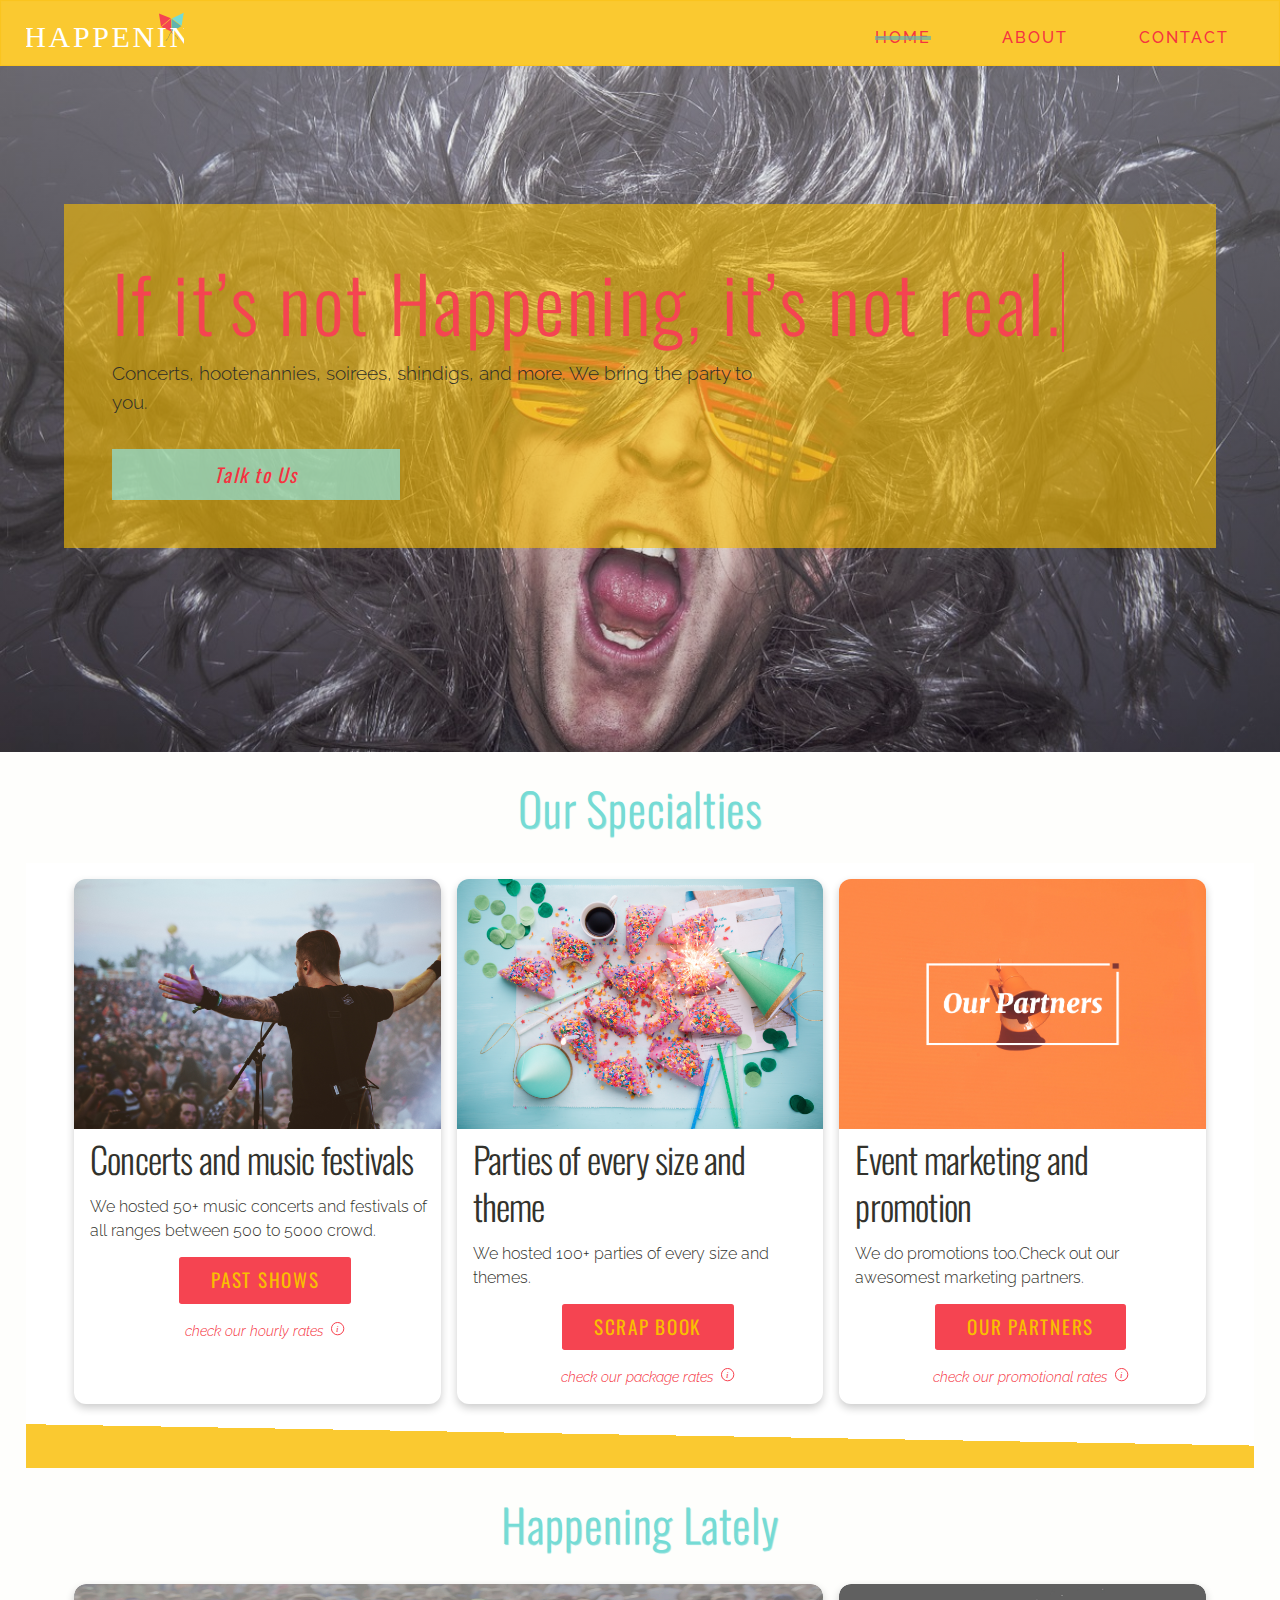
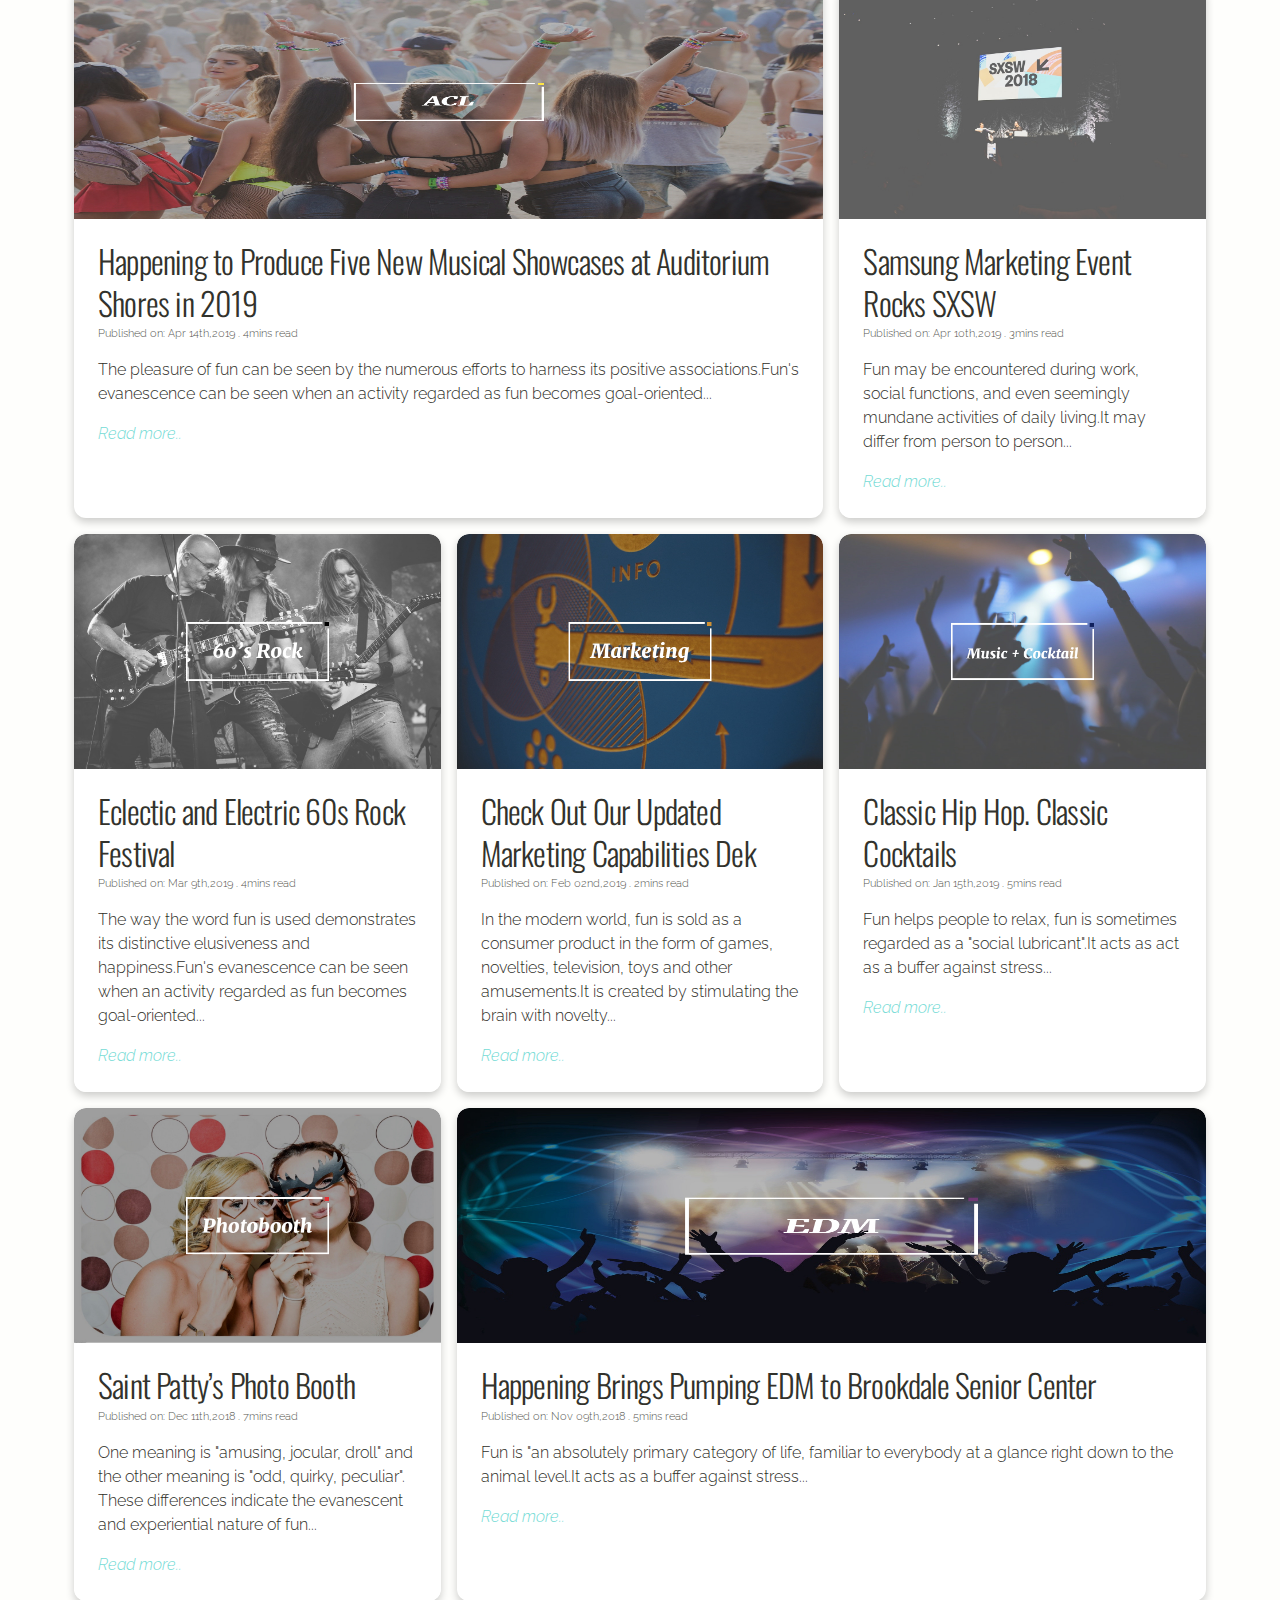
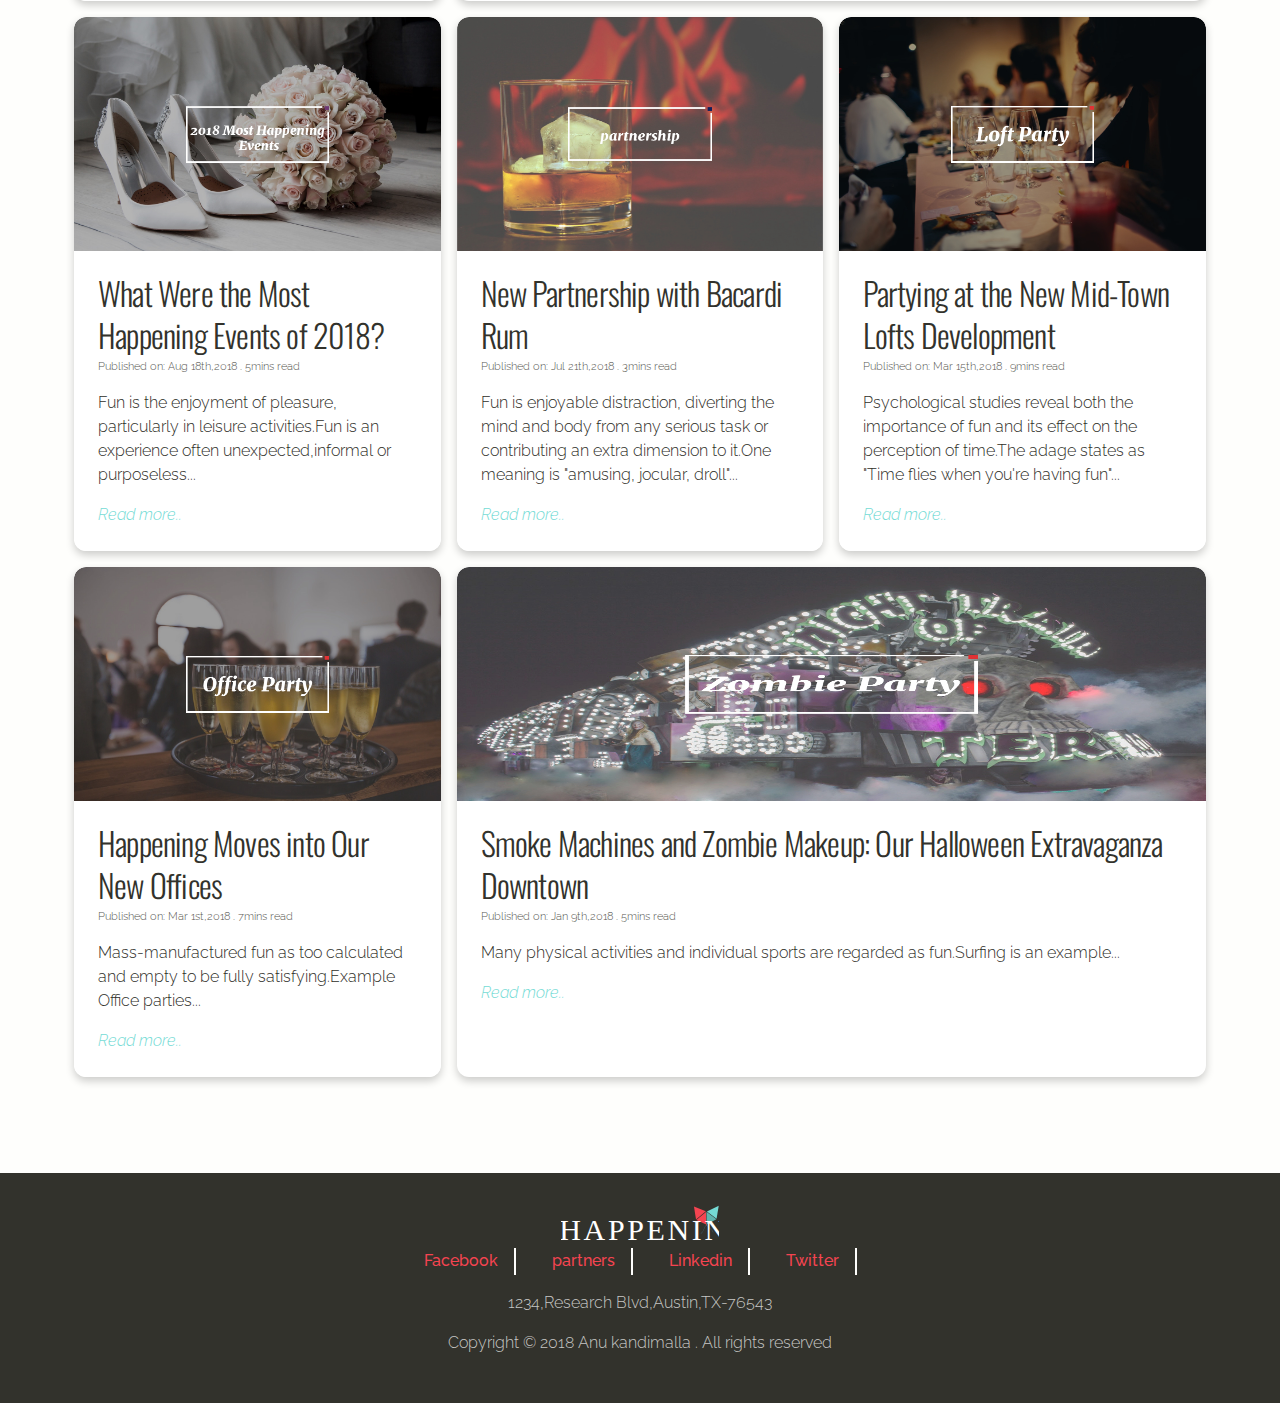
<file: index.html>
<!DOCTYPE html>

<html lang="en-us">

<head>

	<meta charset="UTF-8">

	<meta name="viewport" content="width=device-width, initial-scale=1.0">
	
	<title>Happening Home page</title>

	<link rel="stylesheet" href="websitestyle.css">

	<link href="https://fonts.googleapis.com/css?family=Oswald:300,400|Raleway:300,400,500" rel="stylesheet">

</head>

<body>
	<header>

		<div class="nav-container">

			<div class="logo">

				<a href="index.html">

					<img src= "images/happeninglogo6.svg" alt="logo" > 

				<a/>

			</div>
			
			<nav class="nav-primary"> 

				<ul>

					<li ><a href="index.html" class="current-page">Home</a></li> 

					<li><a href="about.html">About</a></li>

					<li><a href="contact.html">Contact</a></li>


				</ul>

			</nav>

		</div>

	</header>
	<main class="main-content">

		<div class="hero">

			<div class="hero-wrapper">

				<h1>If it’s not Happening, it’s not real.</h1>

				<p>Concerts, hootenannies, soirees, shindigs, and more. We bring the party to you.</p>

				<a  class=" hero-button"  href="https://www.w3schools.com/html/">Talk to Us</a>	

			</div>
		  
		</div>

		<h2 class="ct-action-catalog-heading">Our Specialties</h2>
		
		<div class="ct-action-catalog" >

			<div class="ct-action-card">

			    <div class="image-class">

					<img  src="images/concert.jpg" alt="concerts-image" width="550" height="850">

				</div>

				<div class="ct-action-info-conatiner">

					<h3>Concerts and music festivals</h3>

					<p class="normal-copy">We hosted 50+ music concerts and festivals of all ranges between 500 to 5000 crowd.</p>
					
					<a  class="normal-button" href="https://www.w3schools.com/html/">Past shows</a>

					<a href="" class="hourly-rates">check our hourly rates</a>


				</div>	
				
			</div>

			<div class="ct-action-card">

			    <div class="image-class">

					<img  src="images/allparties.jpg" alt="parties-types" width="550" height="650">

				</div>

				<div class="ct-action-info-conatiner">

					<h3>Parties of every size and theme</h3>

					<p class="normal-copy">We hosted 100+ parties of every size and themes.</p>
					
					<a  class="normal-button" href="https://www.w3schools.com/html/">Scrap book</a>

					<a href="" class="hourly-rates">check our package rates</a>

				</div>	
				
			</div>

			<div class="ct-action-card">

			    <div class="image-class">

					<img  src="images/marketingparter.jpg" alt="marketing-partners" width="550" height="650">

				</div>

				<div class="ct-action-info-conatiner">

					<h3>Event marketing and promotion</h3>

					<p class="normal-copy">We do promotions too.Check out our awesomest marketing partners.</p>
					
					<a  class="normal-button" href="https://www.w3schools.com/html/">Our partners</a>

					<a href="" class="hourly-rates">check our promotional rates</a>

				</div>	
				
			</div>
		
		</div>	
		
		<h2 class="ct-action-catalog-heading">Happening Lately</h2>

		<div class="article-card-catalog">

			<div class="article-card-wrapper">

				<div class="article-card-img">

					<a href="#" class="article-card-hover"><img class="article-card-hover" src="images/acl3.jpg" alt="austin-city-limits"></a>

				</div>

				<div href="" class="article-card-info">

					<h3 class="article-card-title">Happening to Produce Five New Musical Showcases at Auditorium Shores in 2019</h3>

					<p class="article-card-article-pulished" >Published on: <time pubdate datetime="2019-04-14">Apr 14th,2019 . 4mins read</time></p>

					<p class="article-card-text">The pleasure of fun can be seen by the numerous efforts to harness its positive associations.Fun's evanescence can be seen when an activity regarded as fun becomes goal-oriented...</P>

					<span> <a href="#" class="article-card-readmore" title="readmore">Read more..</a></span>

				</div>

			</div>

			<div class="article-card-wrapper">

				<div class="article-card-img">

					<a href="#" ><img class="article-card-hover" src="images/sxsw.jpg" alt="south-by-south-west"></a>

				</div>

				<div href="" class="article-card-info">

					<h3 class="article-card-title">Samsung Marketing Event Rocks SXSW</h3>

					<p class="article-card-article-pulished" >Published on: <time pubdate datetime="2019-04-10">Apr 10th,2019 . 3mins read</time></p>

					<p class="article-card-text">Fun may be encountered during work, social functions, and even seemingly mundane activities of daily living.It may differ from person to person...</P>

					<span> <a href="#" class="article-card-readmore" title="readmore">Read more..</a></span>

				</div>

			</div>

			<div class="article-card-wrapper">

				<div class="article-card-img">

					<a href="#" ><img  class="article-card-hover" src="images/60s-rock.jpg" alt="60-rock-band"></a>

				</div>

				<div href="" class="article-card-info">

					<h3 class="article-card-title">Eclectic and Electric 60s Rock Festival</h3>

					<p class="article-card-article-pulished" >Published on: <time pubdate datetime="2019-03-09">Mar 9th,2019 . 4mins read</time></p>

					<p class="article-card-text">The way the word fun is used demonstrates its distinctive elusiveness and happiness.Fun's evanescence can be seen when an activity regarded as fun becomes goal-oriented...</P>

					<span> <a href="#" class="article-card-readmore" title="readmore">Read more..</a></span>

				</div>

			</div>

			<div class="article-card-wrapper">

				<div class="article-card-img">

					<a href="#" ><img  class="article-card-hover" src="images/marketing1.jpg" alt="marketing"></a>

				</div>

				<div href="" class="article-card-info">

					<h3 class="article-card-title">Check Out Our Updated Marketing Capabilities Dek</h3>

					<p class="article-card-article-pulished" >Published on: <time pubdate datetime="2019-02-02">Feb 02nd,2019 . 2mins read</time></p>

					<p class="article-card-text">In the modern world, fun is sold as a consumer product in the form of games, novelties, television, toys and other amusements.It is created by stimulating the brain with novelty...</P>

					<span> <a href="#" class="article-card-readmore" title="readmore">Read more..</a></span>

				</div>

			</div>
			<div class="article-card-wrapper">

				<div class="article-card-img">

					<a href="#" ><img  class="article-card-hover" src="images/music-cocktail.jpg" alt="muisc-cocktail"></a>

				</div>

				<div href="" class="article-card-info">

					<h3 class="article-card-title">Classic Hip Hop. Classic Cocktails</h3>

					<p class="article-card-article-pulished" >Published on: <time pubdate datetime="2019-01-15">Jan 15th,2019 . 5mins read</time></p>

					<p class="article-card-text">Fun helps people to relax, fun is sometimes regarded as a "social lubricant".It acts as act as a buffer against stress...</P>

					<span> <a href="#" class="article-card-readmore" title="readmore">Read more..</a></span>

				</div>

			</div>

			<div class="article-card-wrapper">

				<div class="article-card-img">

					<a href="#" ><img  class="article-card-hover" src="images/photobooth.jpg" alt="photobooth"></a>

				</div>

				<div href="" class="article-card-info">

					<h3 class="article-card-title">Saint Patty’s Photo Booth</h3>

					<p class="article-card-article-pulished" >Published on: <time pubdate datetime="2018-12-11">Dec 11th,2018 . 7mins read</time></p>

					<p class="article-card-text">One meaning is "amusing, jocular, droll" and the other meaning is "odd, quirky, peculiar". These differences indicate the evanescent and experiential nature of fun...</P>

					<span> <a href="#" class="article-card-readmore" title="readmore">Read more..</a></span>

				</div>


			</div>

			<div class="article-card-wrapper">

				<div class="article-card-img">

					<a href="#"><img  class="article-card-hover" src="images/edm.jpg" alt="edm-concert"></a>

				</div>

				<div href="" class="article-card-info">

					<h3 class="article-card-title">Happening Brings Pumping EDM to Brookdale Senior Center</h3>

					<p class="article-card-article-pulished" >Published on: <time pubdate datetime="2018-11-09">Nov 09th,2018 . 5mins read</time></p>

					<p class="article-card-text">Fun is "an absolutely primary category of life, familiar to everybody at a glance right down to the animal level.It acts as a buffer against stress...</P>

					<span> <a href="#" class="article-card-readmore" title="readmore">Read more..</a></span>

				</div>

			</div>

			<div class="article-card-wrapper">

				<div class="article-card-img">

					<a href="#" ><img class="article-card-hover" src="images/mosthappening.jpg" alt="2018-most-happening-events"></a>

				</div>

				<div href="" class="article-card-info">

					<h3 class="article-card-title">What Were the Most Happening Events of 2018?</h3>

					<p class="article-card-article-pulished" >Published on: <time pubdate datetime="2018-08-18">Aug 18th,2018 . 5mins read</time></p>

					<p class="article-card-text">Fun is the enjoyment of pleasure, particularly in leisure activities.Fun is an experience often unexpected,informal or purposeless...</P>

					<span> <a href="#" class="article-card-readmore" title="readmore">Read more..</a></span>

				</div>

			</div>

			<div class="article-card-wrapper">

				<div class="article-card-img">

					<a href="#" ><img  class="article-card-hover" src="images/rumpartnership.jpg" alt="barcardi-new partnership"></a>

				</div>

				<div href="" class="article-card-info">

					<h3 class="article-card-title">New Partnership with Bacardi Rum</h3>

					<p class="article-card-article-pulished" >Published on: <time pubdate datetime="2018-07-21">Jul 21th,2018 . 3mins read</time></p>

					<p class="article-card-text">Fun is enjoyable distraction, diverting the mind and body from any serious task or contributing an extra dimension to it.One meaning is "amusing, jocular, droll"...</P>

					<span> <a href="#" class="article-card-readmore" title="readmore">Read more..</a></span>

				</div>

			</div>

			<div class="article-card-wrapper">

				<div class="article-card-img">

					<a href="#"><img  class="article-card-hover" src="images/loftparty.jpg" alt="loft-party"></a>

				</div>

				<div href="" class="article-card-info">

					<h3 class="article-card-title">Partying at the New Mid-Town Lofts Development</h3>

					<p class="article-card-article-pulished" >Published on: <time pubdate datetime="2018-03-15">Mar 15th,2018 . 9mins read</time></p>

					<p class="article-card-text">Psychological studies reveal both the importance of fun and its effect on the perception of time.The adage states as "Time flies when you're having fun"...</P>

					<span> <a href="#" class="article-card-readmore" title="readmore">Read more..</a></span>

				</div>

			</div>

			<div class="article-card-wrapper">

				<div class="article-card-img">

					<a href="#" ><img  class="article-card-hover" src="images/officeparty.jpg" alt="new-office-party"></a>

				</div>

				<div href="" class="article-card-info">

					<h3 class="article-card-title">Happening Moves into Our New Offices</h3>

					<p class="article-card-article-pulished" >Published on: <time pubdate datetime="2018-03-01">Mar 1st,2018 . 7mins read</time></p>

					<p class="article-card-text">Mass-manufactured fun as too calculated and empty to be fully satisfying.Example Office parties...</P>

					<span> <a href="#" class="article-card-readmore" title="readmore">Read more..</a></span>

				</div>

			</div>

			<div class="article-card-wrapper">

				<div class="article-card-img">

					<a href="#"><img  class="article-card-hover" src="images/zombie.jpg" alt="zombie-smoke-machine-party"></a>

				</div>

				<div href="" class="article-card-info">


					<h3 class="article-card-title">Smoke Machines and Zombie Makeup: Our Halloween Extravaganza Downtown</h3>

					<p class="article-card-article-pulished" >Published on: <time pubdate datetime="2018-01-09">Jan 9th,2018 . 5mins read</time></p>

					<p class="article-card-text"> Many physical activities and individual sports are regarded as fun.Surfing is an example...</P>

					<span> <a href="#" class="article-card-readmore" title="readmore">Read more..</a></span>

				</div>

			</div>

		</div>	

	</main>
	<footer class="site-footer">
        
            <div class="footer-logo">
            	<img src= "images/happeninglogo6.svg" alt="footer-logo" > 
            </div>

        
    		<nav class="site-footer-nav">
	    		<ul>	
					<li><a href="">Facebook </a></li> 
					<li><a href="">partners</a></li>  
					<li><a href="">Linkedin </a></li> 
					<li><a href="">Twitter</a></li> 
				</ul>
		   </nav>

			<p>1234,Research Blvd,Austin,TX-76543</P>

		   <p>Copyright © 2018 Anu kandimalla . All rights reserved</P>

	</footer>
	
</body>

</html>
</file>
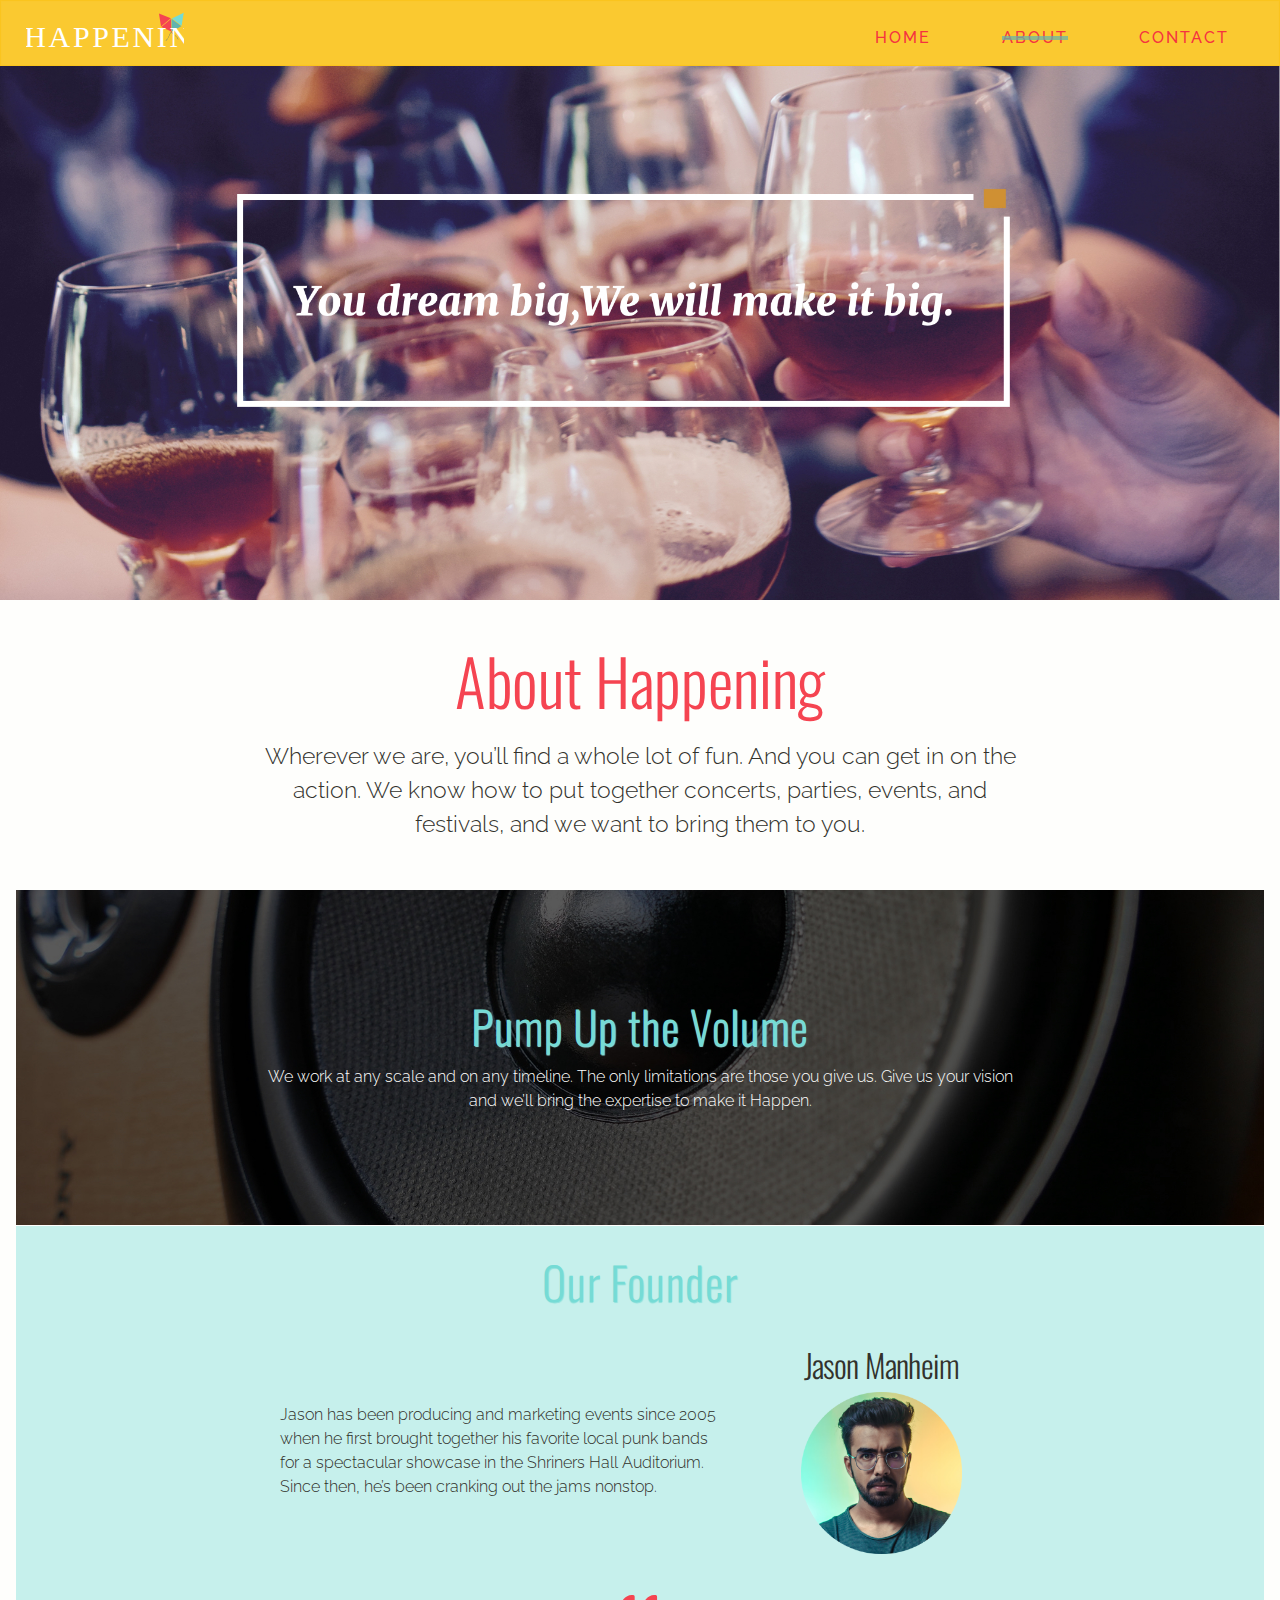
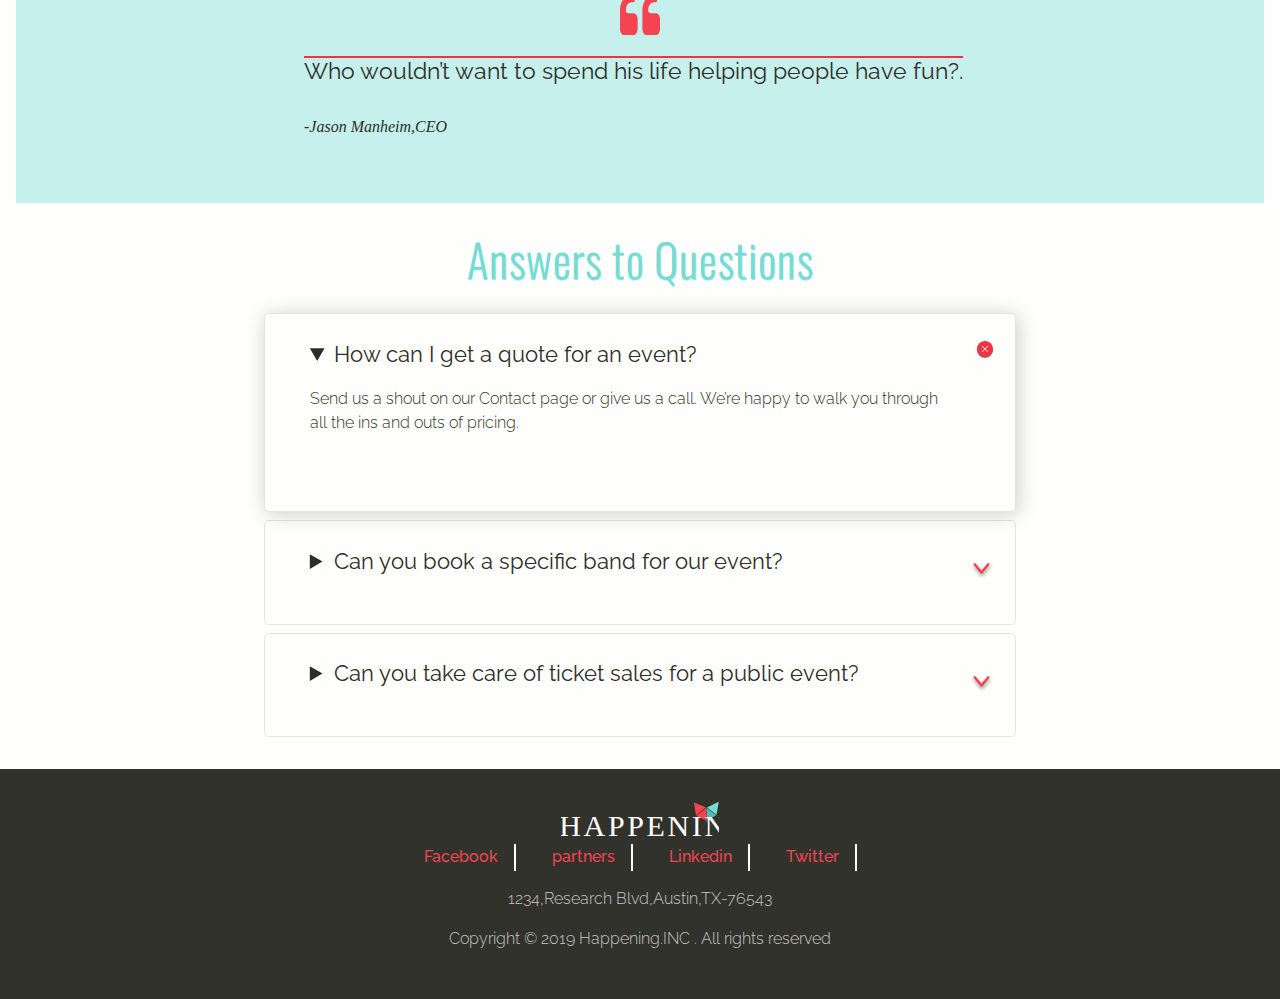
<file: about.html>
<!DOCTYPE html>

<html lang="en-us">

<head>

	<meta charset="UTF-8">

	<meta name="viewport" content="width=device-width, initial-scale=1.0">
	
	<title>Happening About Page</title>

	<link rel="stylesheet" href="websitestyle.css">

	<link href="https://fonts.googleapis.com/css?family=Oswald:300,400|Raleway:300,400,500" rel="stylesheet">

</head>

<body>
	<header>

		<div class="nav-container">

			<div class="logo">

				<a href="index.html">

					<img src= "images/happeninglogo6.svg" alt="logo" > 

				<a/>

			</div>
			
			<nav class="nav-primary"> 

				<ul>

					<li ><a href="index.html">Home</a></li> 

					<li><a href="about.html" class="current-page">About</a></li>

					<li><a href="contact.html">Contact</a></li>


				</ul>

			</nav>

		</div>

	</header>

	<main>

		<div class="banner">

			<img class="banner-image" src="images/banner.jpg" alt="people-parting"> 

		</div>

		<section class="about-happening-section">
		
			<div class="content-max-width">

				<h1>About Happening</h1>

				<p class="featured-copy">Wherever we are, you’ll find a whole lot of fun. And you can get in on the action. We know how to put together concerts, parties, events, and festivals, and we want to bring them to you.</p>

			</div>

		</section>
		<section class="about-us-section">

			<div class="content-max-width">

				<h2>Pump Up the Volume </h2>

				<p> We work at any scale and on any timeline. The only limitations are those you give us. Give us your vision and we’ll bring the expertise to make it Happen.</p>

			</div>

		</section>
		<section class="our-founder-section">

			<h2>Our Founder</h2>

			<div class="about-founder content-max-width">

				<p> Jason has been producing and marketing events since 2005 when he first brought together his favorite local punk bands for a spectacular showcase in the Shriners Hall Auditorium. Since then, he’s been cranking out the jams nonstop.
				</p>

				<div>

					<h3>Jason  Manheim<h3>

					<img class="founder-image" src="images/founder1.png" alt="founder-image"> 

				</div>

			</div>

			<div class="blockquote-stylings content-max-width">

				<blockquote>

					<p>Who wouldn’t want to spend his life helping people have fun?.</p>
					<cite>-Jason Manheim,CEO</cite>

				</blockquote>

			</div>


		</section>

		<section class="answer-question-section content-max-width">

			<h2>Answers to Questions</h2>

			<details open>

				<summary>How can I get a quote for an event?</summary>

				<div>

					<p>Send us a shout on our Contact page or give us a call. We’re happy to walk you through all the ins and outs of pricing.</p>
				
				</div>

			</details>

			<details>

				<summary>Can you book a specific band for our event?</summary>

				<div>

					<p>We can sure try. Every band has different requirements, schedules, and costs, but we’re happy to reach out on your behalf and try to make something work.</p>

				</div>

			</details>

			<details>

				<summary>Can you take care of ticket sales for a public event?</summary>

				<div>

					<p>We work with a number of ticketing agencies and can set you up with someone who can handle all of your ticketing needs.</p>

				</div>

			</details>

		</section>

	</main>

	<footer class="site-footer">
        
            <div class="footer-logo">

            	<img src= "images/happeninglogo6.svg" alt="footer-logo" > 

            </div>

        
    		<nav class="site-footer-nav">
	    		<ul>	
					<li><a href="">Facebook </a></li> 
					<li><a href="">partners</a></li>  
					<li><a href="">Linkedin </a></li> 
					<li><a href="">Twitter</a></li> 
				</ul>
		   </nav>

		   <p>1234,Research Blvd,Austin,TX-76543</P>

		   <p>Copyright © 2019 Happening.INC . All rights reserved</P>

	</footer>
	
</body>

</html>
</file>
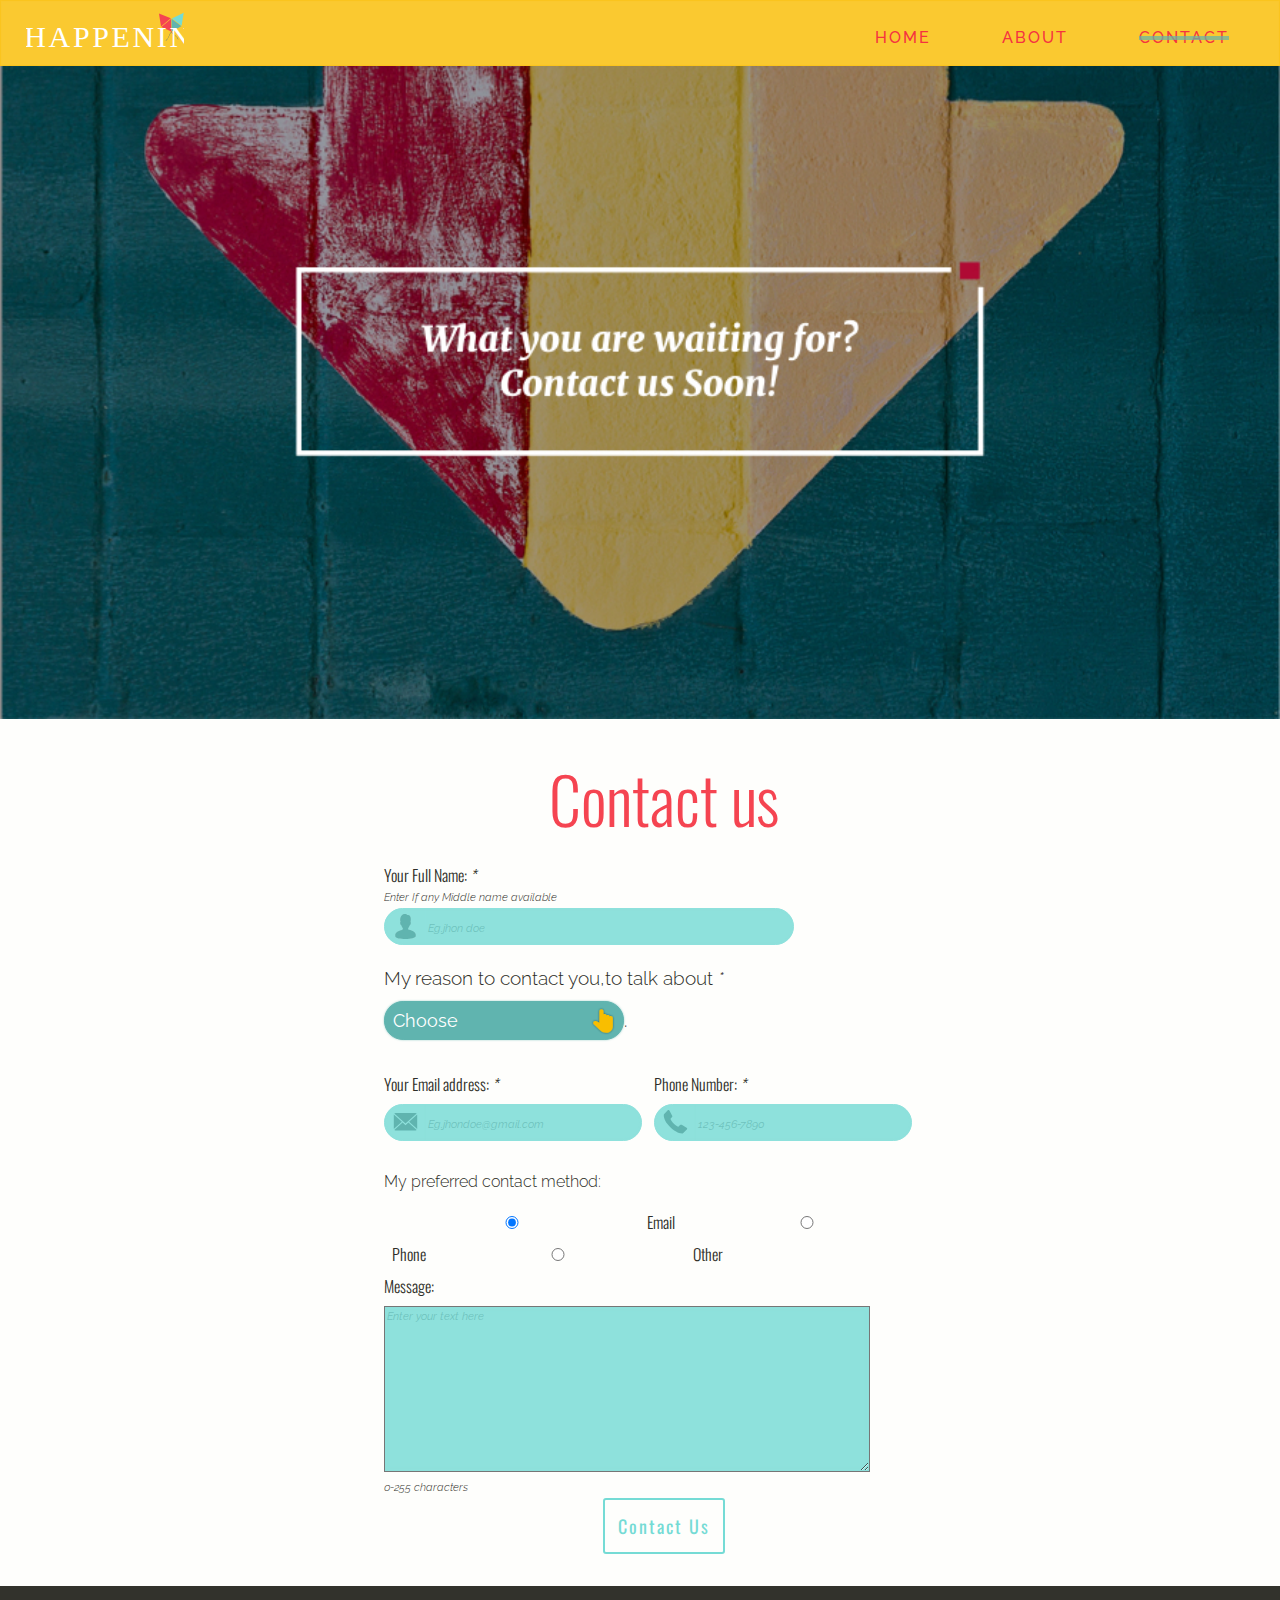
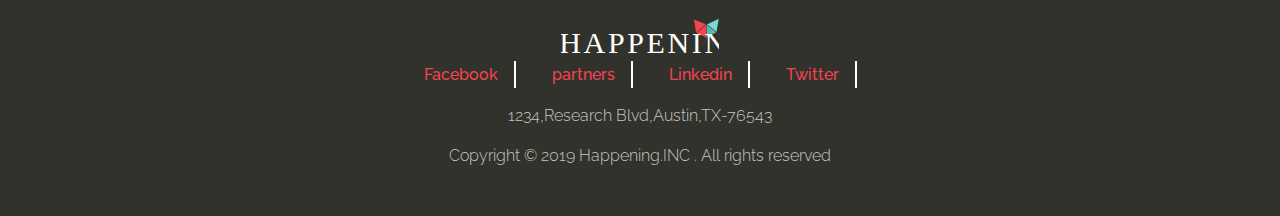
<file: contact.html>
<!DOCTYPE html>

<html lang="en-us">

<head>

	<meta charset="UTF-8">

	<meta name="viewport" content="width=device-width, initial-scale=1.0">
	
	<title>Happening Contact us page</title>

	<link rel="stylesheet" href="websitestyle.css">

	<link href="https://fonts.googleapis.com/css?family=Oswald:300,400|Raleway:300,400,500" rel="stylesheet">

</head>

<body>
	<header>

		<div class="nav-container">

			<div class="logo">

				<a href="index.html">

					<img src= "images/happeninglogo6.svg" alt="logo" > 

				<a/>

			</div>
			
			<nav class="nav-primary"> 

				<ul>

					<li ><a href="index.html">Home</a></li> <!--Capitalize with CSS-->

					<li><a href="about.html">About</a></li>

					<li><a href="contact.html" class="current-page">Contact</a></li>


				</ul>

			</nav>

		</div>

	</header>

	<main>

		<div class="banner">

			<img class="banner-image" src="images/contact.jpg" alt="contact-image" >

		</div>

		<div class="form-contact form-max-width"> 

			<h1>Contact us</h1>

			<form action="/action_page.php" class="form-max-width">

				<!--Name -->

				<label for="your-name">Your Full Name: <em>*</em></label>

				<p class="text-microcopy">Enter If any Middle name available</p>

				<input type="text" id="your-name" name="your-name" placeholder="Eg.jhon doe" required>

				<!--select -->

				<p class="example-select"> My reason to contact you,to talk about <em>*</em>

					<select id="event" name="event-type" required>

						<option selected disabled hidden value="">Choose</option>

						<option value="office-party">Office Party</option>

						<option value="wedding">wedding</option>

						<option value="concert">Concert</option> 

						<option value="birthday-party">Birthday Party</option> 

						<option value="loft-party">Loft party</option> 

						<option value="other">other</option> 

					</select>.

				</p>

				<!--Email -->

				<div class="conatiner">

					<label for="email-Address">Your Email address: <em>*</em></label>

					<input type="email" id="email-Address" name="your-name" placeholder="Eg.jhondoe@gmail.com" required>

				</div>

				<!--phone -->

				<div class="conatiner">

					<label  class="label-style" for="telNo">Phone Number: <em>*</em></label>

					<input id="telNo" name="telNo"  type="tel" placeholder="123-456-7890" pattern="[0-9]{3}-[0-9]{3}-[0-9]{4}" required>

				</div>

				<!--conatct-method -->

				<p>My preferred contact method:</p>

				<div class="radio-button-container">

					<!--radio1 -->

					<input type="radio" id="contactChoice1" name="contact" value="email" checked>

					<label for="contactChoice1" >Email</label>

					<!--radio2 -->

					<input type="radio" id="contactChoice2" name="contact" value="phone">

					<label for="contactChoice2">Phone</label>

					<!--radio3 -->

					<input type="radio" id="contactChoice3" name="contact" value="other">

					<label for="contactChoice3">Other</label>

				</div>

				<!--text-field-->

				<label for="message">Message:</label>

				<textarea id="message" name="message" placeholder="Enter your text here"></textarea>

				<p class="textarea-microcopy">0-255 characters</p>

				<!--submit button-->

				<div class="text-class">

					<button type="submit">Contact Us</button>

				</div>

			</form>

		</div>

	</main>
	<footer class="site-footer">
        
            <div class="footer-logo">

            	<img src= "images/happeninglogo6.svg" alt="footer-logo" > 

            </div>

        
    		<nav class="site-footer-nav">
	    		<ul>	
					<li><a href="">Facebook </a></li> 
					<li><a href="">partners</a></li>  
					<li><a href="">Linkedin </a></li> 
					<li><a href="">Twitter</a></li> 
				</ul>
		   </nav>

		   <p>1234,Research Blvd,Austin,TX-76543</P>

		   <p>Copyright © 2019 Happening.INC . All rights reserved</P>

	</footer>
	
</body>

</html>
</file>
<file: websitestyle.css>
html{

	/*primary-Colors*/
	--color-primary-brightcoral:	#F53240;
	--color-primary-golden:			#F9BE02;
	--color-primary-sky:			#75DBD5;
	/*grey-Colors*/
	--color-grey-lightgrey:			#575752;
	--color-grey-primary-grey:		#32322C;
	--color-grey-dark-grey:			#2E2E28; /*primary Text color */
	/*bright coral-variables*/
	--color-variables-light-coral:	#F54451;
	--color-variables-dark-coral:	#C92935;
	/*golden color-variables*/
	--color-variables-light-golden:	#FAC930;
	--color-variables-dark-golden:	#CC9C02;
	/*sky color-variables*/
	--color-variables-light-sky:	#8EE1DC;
	--color-variables-dark-sky:		#60B4AF;
	/*sky color-variables*/
	--color-variables-light-grey:	#8F8F8B;
	--color-variables-warm-grey:	#C7C7C5; /*Primary Text color on dark background */
	--color-variables-smoke-grey:	#ECECEB;
	/*background colors*/
	--color-variables-smoke-white:	#FEFEFC; /* body background color */ 
	--color-variables-white:		#FFFFFF; /* element background color */

	--color-variables-green:		#599F08;/*for success messages*/

	
	
	/*Fonts*/
	--font-primary:		'Raleway', Arial ,sans-serif; 
	--font-secondary:	'Oswald', Arial ,sans-serif;

}

/* ==========================================================================
   Typography
   ========================================================================== */
   
html{
	color: var( --color-grey-dark-grey ); /* #2E2E28 */
	font-size: 16px;
	font-weight: 300;
	line-height: 1.5;


 /* Ratios */
	--ratio: 1.50;
	--size-xxxlarge:	calc( 1rem * var(--ratio) * var(--ratio) * var(--ratio) * var(--ratio) ); 
	--size-xxlarge:		calc( 1rem * var(--ratio) * var(--ratio) * var(--ratio) );
	--size-xlarge:		calc( 1rem * var(--ratio) * var(--ratio) );
	--size-large: 		calc( 1rem * var(--ratio) );
	--size-small:		var(--ratio);
	--size-xsmall:		calc( 1rem * ( var(--ratio) / 2) );


	/*--ratio: 1.50;

	--size-three:		calc( var(--size-two) * var(--ratio) ); /*h3* 2.25rem
	--size-two: 		calc( 1rem * var(--ratio) );
	--size-one:			var(--ratio);*/
	

}




body {
	background-color: var( --color-variables-smoke-white ); /*to-do add bacound color #FEFEFC */
}

a {
	color: var( --color-variables-light-coral );
	font-family: var(--font-primary);
}

a:hover , a:focus {
   	text-decoration: underline;
}

a:active { 
   text-decoration: underline; /* wanted to zoom/scale */
   transform: scale(1.1); 
   
}
 
a:visited {
    color: var( --color-variables-light-golden);
}


/*For large Screens*/

 h1 ,  h2 , h3 ,  h4 ,  h5 , h6 {
	font-family: var(--font-secondary);
	margin: 0.2em 0 0.1em;
	text-transform: none;
}

h3,h4,h5,h6 {
	color: var(--color-grey-primary-grey);
}

h1,h2,h3 {
	font-weight:300;
}

h4,h5,h6 {
	font-weight:400;
}

h1 {
	color: var( --color-variables-light-coral );
 	font-size: var( --size-xxxlarge ) ;
 	line-height: 1.03; /*1.03*/
 	letter-spacing: -0.01rem;
 	margin: 0.25em 0 0.1em;
}
 
h2 { 
	color:	var( --color-primary-sky );
 	font-size: var( --size-xxlarge) ; /*4.236rem;*/
 	line-height: 1.05; /*same*/
 	letter-spacing: 0.05rem;
 	text-shadow: 0.5px 0.5px 0.8px var( --color-variables-light-sky );
 	
}

h3 {
 	font-size: var( --size-xlarge ) ; 
 	/*font-family: var(--font-secondary);*/
 	line-height: 1.3;/*same*/
 	letter-spacing: -0.05rem;
 	  
}

h4 {
 	font-size: var( --size-large ) ; 
 	line-height: 1.2;/*same*/
 	letter-spacing: 0.01rem;
}

h5 {
 	font-size: var( --size-small ) ;
 	line-height: 1.4;/*same*/
 	letter-spacing: 0.019rem;
 	
}

h6 {
 	font-size: var( --size-xsmall ) ;
 	line-height: 1.4;/*same*/
 	letter-spacing: 0.019rem;
 	margin-bottom: 0.1em;

}

/*Featured Copy*/

.featured-copy {
    color: var( --color-grey-primary-grey );
    font-size: 1.25rem; /*var( --size-small );*/
    font-weight: 300;
    /*font-style: italic;*/
    line-height: 1.35;
    margin: .65em 0 0.1em;
}

/*normal body for paragaraph*/

.normal-copy {

	color: var( --color-grey-primary-grey );
    font-size: var( --size-small );
    font-weight: 300;
    /*font-style: italic;*/
    line-height: 1.5;
    margin: -0.39em 0 0.1em;

}

.tertiary-copy {

	color: var( --color-grey-primary-grey );
    font-size: var( --size-xsmall );
    font-weight: 400;
    /*font-style: italic;*/
    line-height: 1.5;
    margin: -0.5em 0 0.1em;

}

/*blokequote*/
.blockquote-stylings {
	background: url("images/quotes.svg") 50% 0% no-repeat;   
	background-size: 2.5em;
	border-radius: 0.75rem;
	display: block;
}

.blockquote-stylings p {
	font-weight: 400;
	font-size: var( --size-small );
	line-height: 1.9;
	margin-top: 2em;
    padding-top: 2.4em;
	text-decoration: overline;
	text-decoration-color: var( --color-primary-brightcoral ); 
	text-decoration-skip: edges ;
}

.blockquote-stylings path {

	fill: var( --color-variables-light-coral ) ;
}

/*.list-stylings { 
	border-radius: 12px;
	background-color: var( --color-variables-white ); *//*#FFFFFF*/
	/*box-shadow: 0px 0px 3.1px var( --color-variables-light-grey );
	font-family: var(--font-primary );
	margin: 0.7em 0 0.7em;
	padding: 10px 0 10px;

}

.list-stylings figure {

	text-transform: none;
}

.list-stylings h3 {
	color: var( --color-variables-light-coral );
	font-family: var(--font-secondary );
    font-size: var(--size-large);
    font-weight: 300;
    margin: 0 0em 0.1em;
    text-shadow: 0.5px 0.5px 0.8px var( --color-primary-brightcoral );
    text-transform: capitalize;
}

.list-stylings ol , ul {
	font-family: var(--font-primary );
	
}
.list-stylings ul {
	list-style-image: url("images/coffeebeans.svg");

}*/
@media ( min-width: 600px ) {
	
	html {
		--ratio: 1.414;
	}
	h1 {
		line-height: 1; /*1.03*/
		margin-top: 3rem;
	}
	.featured-copy {
		font-size: var( --size-large );
		line-height: 1.5;
		margin: 1.25em 0 0.1em;
	}
	.blockquote-stylings p {
		font-size: var( --size-large );
		margin-top: 0;
	}
	
}



/* ==========================================================================
   Header Component--using
   ========================================================================== */

header {
	background: var(--color-variables-light-golden);
	box-shadow: 0 0 0.0625rem 0.0625rem inset rgba(249, 190, 2, 0.4) ;
} 


header::after {
	content:'';
	clear:both;
	display: table;
	
}

nav ul {
	list-style: none;
	margin: 0;
	padding: 0;
}

nav li {
	font-family: var(--font-primary);
	font-weight: 500;
	position: relative;
	text-align: center;
}

.nav-primary a , .nav-primary a:visited {
	color:var(--color-primary-brightcoral);
	display: inline-block;
	letter-spacing:0.125rem;
	padding:1rem 0;
	position: relative;
	text-decoration: none;
	text-transform: uppercase;
}

.nav-primary a:hover , .nav-primary a:focus{
	color: var( --color-variables-light-coral );
	text-decoration: none;
}

.nav-primary a:hover::before , .current-page::before {
	border-bottom: 0.25rem solid  rgba(96, 180, 175, 0.7);/*rgb(245,68,81,0.4);var(--color-variables-light-golden);*/
	content: ' ';
	position: absolute; 
	top: calc(50% - .1rem);
    width: calc(100%);
}

.nav-primary a:hover::before , .current-page:hover::before ,.nav-primary a:focus::before , .current-page:focus::before {
	animation: fade-in-right ease 0.4s forwards;
}

.nav-primary a:active {
	border-radius: 0.3125rem;
	box-shadow: 0 0 0.125rem rgba(204, 156, 2, 1);
	color: var( --color-primary-brightcoral );
	font-weight: 600;
  	transform: scale(0.9); 

}

.logo {
	margin-left: 2%;
	padding: 0.3125rem 0;
}

.current-page:hover {
	color: var( --color-primary-brightcoral );
}

@media (min-width: 600px) {
	header {
		background: rgb(250,201,48,1);
		overflow: hidden;
	 	position: fixed; 
	  	top: 0; 
	  	width: 100%; 
	  	z-index: 5;
	}

	nav ul {
		display: inline-block;
	}

	.nav-primary li {
		display: inline-block;
		margin-top: 0.625rem;
		margin-right: 2.18rem;
	}
	.nav-primary a , .nav-primary a:visited {
		padding:1rem;
	}
	.nav-primary a:hover::before , .current-page::before {
		width: calc(100% - 2rem);
	}

	.nav-container {
		display: flex;
		justify-content: space-between;
		margin: auto;
		align-items: center;

	}
	
}

/* ==========================================================================
  secondary Nav Component-not using
   ======================================================================== */

/*.secondary-nav {
	width: 60%; 
}

.secondary-nav-ul, .submenu {
	list-style: none;
	margin: 0;
	padding: 0;	
}

.secondary-nav-ul a , .secondary-nav-ul a:visited {
	background-color: var( --color-grey-dark-grey );
	color: var(--color-variables-white);
	display: block;
	padding: 1rem;
	text-decoration: none;
	text-transform: none;
}
.secondary-nav-ul a::before {
	border-bottom: 0.2rem solid rgb(255,255,255);*//*rgb(245,68,81,0.4);var(--color-variables-light-golden);*/
	/*content: ' ';
	position: absolute; 
	top: calc(50% + .5rem);
    visibility: hidden;
    width: calc(60% - 9rem);*//*how to calculate the text width*/
/*}

.secondary-nav-ul a:hover , .secondary-nav-ul a:focus{
    background-color: var(--color-grey-primary-grey);
}
.secondary-nav-ul a:hover::before , .secondary-nav-ul a:focus::before{
	animation: fade-in-right ease 0.4s forwards;
	visibility: visible;
}
.secondary-nav-ul a:active {
	background-color: var(--color-grey-primary-grey);
	color: var(--color-variables-white);
	transform: scale(0.9);
}
.secondary-nav-ul li:hover .submenu {
	display: block;
	max-height: 45%;
}

.submenu a ,.submenu a:visited {
	background-color: var(--color-grey-lightgrey);
}

.submenu a:hover , .submenu a:focus {
	background-color: var(--color-variables-light-grey);
}
.submenu a:active {
	transform: scale(0.9);
}*/

/*.submenu {
	max-height: 0;
	overflow: hidden;
	transition: all 0.5s ease-out;
}*/
/*#secondary-nav-current-page {
	color: var(--color-variables-dark-sky);
	font-style: italic;
}*/


/* ==========================================================================
   Footer Component
   ======================================================================== */

 .site-footer{ 
   	background-color: var( --color-grey-primary-grey ); /*#32322C*/
   	color: var( --color-variables-warm-grey );/*#C7C7C5*/
   	display: block;
	padding: 2rem;
	text-align: center;
	
 }

 .site-footer a , .site-footer a:visited {
 	color: var( --color-variables-light-coral );
   	text-decoration: none;
 }

.site-footer a:hover , .site-footer a:focus {
   	background-color: var( --color-variables-light-coral ) ; 
	border: 0.0625rem solid  var( --color-variables-light-coral );
	border-radius: 0.3125rem;
	color: var( --color-grey-primary-grey );
	
 }

.site-footer a:active {
	background-color: var( --color-variables-light-coral ) ; 
	border-radius: 0.3125rem;
	color: var( --color-grey-primary-grey );
  	transform: scale(0.9); 
  }

.site-footer-nav {
	margin: 0;
	overflow: hidden;
	padding: 0; 
	
}

.site-footer-nav ul {
	list-style-type: none;
	margin: 0;
	padding: 0;
}

.site-footer-nav li {
	/*float:left;*/
	list-style-type:none;
	margin-right: 1rem;
	padding-left: 0;
	text-align: center;  
}

.site-footer-nav  a {
	display: inline-block;
	padding:0.35rem; 
	text-decoration: none;
}

.site-footer-nav a:hover ,.site-footer-nav a:focus  {
	background-color: var( --color-variables-light-coral ) ; 
	border-radius: 0.3125rem;
	color: var( --color-grey-primary-grey );
} 

.site-footer-nav a:active {
	background-color: var( --color-variables-light-coral ) ; 
	border-radius: 0.3125rem;
	color: var( --color-grey-primary-grey );
  	transform: scale(0.9); 
}

@media ( min-width: 600px ) {
	.site-footer {
		text-align: center;
		
	}
	.site-footer-nav li{
		border-right: 0.125rem  solid var(--color-variables-smoke-white);
		display: inline-block;
		text-align:center;		
	}

	.site-footer-nav  a {
		padding: 0.1rem  1rem;	
	}

	/*.site-footer-nav ul:last-child{
		border-right: 0 solid var(--color-grey-primary-grey);
	}*/

}
/* ==========================================================================
   hero  Component--used
   ======================================================================== */
.hero {
	align-content: flex-start;
	background: linear-gradient(to bottom, rgba(255,255,255, 0.3), rgba(0, 0, 0, 0.2)) , url(images/music.jpg) no-repeat center 30%;
	background-attachment: fixed;
	background-size: cover;
	display:flex;
	flex-direction:column;
	justify-content: center;
	min-height: 80vh;
	margin-top: -2rem;
	margin-left: -1rem;
	margin-right: -1rem;
	padding: 1rem;
}
 
.hero h1 {
    display: inline-block;
 	font-size: 6.5vw;
 	line-height: 1.3; /*1.03*/
 	letter-spacing: .15rem;
 	max-width: 70vw;
 	margin:0;
 	overflow: hidden;
 	white-space: normal;	
}
.hero p {
    font-size: 4vw;
    max-width: 70vw;
    margin-top: 0;
    margin-bottom: 1rem;
}
.hero a {
	font-size: 4vw;
	margin-left: 0;
	margin-top: 0;
	width:30vw;
}


.hero-wrapper {
	background-color: rgba(249, 190, 2 , 0.6);
	max-width: 70vw;
	margin: 0;
	padding: 3rem;
}

.hero-wrapper .hero-button::before {
	border-color: rgb(142,225,220);
}

.hero-wrapper .hero-button::after {
	background-color: rgb(142,225,220,0.7);
}

.hero-wrapper .hero-button:hover , .hero-wrapper .hero-button:focus   {
	color:  var(--color-primary-brightcoral);/*rgb(142,225,220);*/
}

@media (min-width: 600px) and (max-width: 700px) {
	.hero {
		margin-top: -2rem;
	}
	.hero h1{
		font-size: 5.5vw;
		max-width: 80%;
 		overflow: hidden;
 		white-space: normal;
	}

	.hero p{
		font-size: 2vw;
		max-width: 50vw;
		margin-bottom: 2rem;
	}

	.hero a {
		font-size: 2.5vw;
		width: 20vw;
	}

	.hero-wrapper {
		max-width: 100vw;
		margin: 4rem;
	}

}
@media (min-width: 701px) and (max-width: 799px) {
	.hero {
		margin-top: -2rem;
	}
	.hero h1{
		animation: 
		typing 3.5s steps(40, end),
		blink-caret .5s step-end infinite;
		border-right: .15rem solid var( --color-variables-light-coral );
		font-size: 4.5vw;
		max-width: 100%;
		overflow: hidden;
		white-space: nowrap;		
	}

	.hero p{
		font-size: 2.5vw;
		max-width: 50vw;
		margin-bottom: 2rem;
	}

	.hero a {
		font-size: 2.5vw;
		width: 20vw;
	}

	.hero-wrapper {
		max-width: 100vw;
		margin: 4rem;
	}


}
@media ( min-width: 800px ) {
	.hero {
		margin-top: -2rem;
	}
	.hero h1{
		animation: 
		typing 3.5s steps(40, end),
		blink-caret .5s step-end infinite;
		border-right: .15rem solid var( --color-variables-light-coral );
		font-size: 6vw;
		max-width: 90%;
		overflow: hidden;
		white-space: nowrap;	
	}
	.hero p{
		font-size: 1.5vw;
		max-width: 50vw;
		margin-bottom: 2rem;
	}
	.hero a {
		font-size: 1.5vw;
		width: 20vw;
	}
	.hero-wrapper {
		max-width: 90vw;
		margin: 4rem;
	}


}


/* ==========================================================================
   figure Component 
   ======================================================================== */
/*figure {
  font-family: var( --font-secondary );
  text-transform: uppercase;
  margin-left: 1rem;
  margin-right: 0;
}

figure svg {
  font-family: var( --font-primary );
  text-transform: uppercase;
}*/
/* ==========================================================================
   Home page description list
   ======================================================================== */

dl {
	font-family: var(--font-primary );
}

/* ==========================================================================
    styles page  typeface 
   ======================================================================== */


p {
	/*background-color: var( --color-variables-smoke-grey );*/
	font-family: var(--font-primary );
}

.primary-typeface h2 {

	font-family: var(--font-primary);
	margin:0.01em 0 0.16em;
}

.primary-typeface h5 , .secondary-typeface h5 {
	color: var( --color-grey-darkgrey );
	font-family: var(--font-primary);
	text-transform: capitalize;
}

.secondary-typeface h2 {
	font-family: var( --font-secondary );
	margin:0.01em 0 0.16em;
}

.heading-divider {
	padding-bottom: 10px;
	border-bottom: 1px solid var(--color-primary-sky);
}

/* SVG */

.color-swatch rect {
	box-shadow: 5px 5px 5px red;
}

.icon-circle{ /* i didt work with the when added */

	stroke: var( --color-variables-light-coral ) ;
	sroke-width: 2;
}
.icon-shape{

	fill: var( --color-variables-light-coral ) ;

}

.text-underline { /*wanted to add heading divider to all h2 buting the width is casing the problem*/
	padding-bottom: 10px;
	border-bottom: 1.5px solid var( --color-primary-sky ); 
	box-shadow: 0px 1.5px var( --color-variables-light-sky );
	width:109px;
}

/* ==========================================================================
    Button Links
   ======================================================================== */

/*.hero-button-example figcaption {
	display:block;
}

.hero-button-example a {
	text-transform: none;
}*/

.hero-button , .hero-button:visited  {
    border-radius: 3px;
    color: var( --color-primary-brightcoral ); /*var( --color-primary-sky );*/
    display: inline-block;
    font-family: var( --font-secondary ); /*'Oswald', Arial ,sans-serif;*/
    font-size: 1.4em;
    font-style: italic;
    font-weight: 400;
    height: 3.2rem;
    line-height: 3.2rem;
    letter-spacing: 0.09em;
    margin-left: 2em;
    margin-top: 2em;
    position: relative;
    text-align: center;
    text-decoration: none;
    transition: all 0.3s;
    padding: 0 1rem;
    width: 65%;
    z-index: 1;
}
 
.hero-button::before {
	bottom: 0;
	border-width: 0.0625rem 0;
	border-style: solid;
	border-color: rgba(245,68,81,0.7);
	content: '';
	height: 100%;
	left: 0;
	opacity: 0;
	position: absolute;
	transition: all 0.3s;
	transform: scale(0.1, 1);
	width: 100%;
	z-index: -1;

}
.hero-button:hover , .hero-button.hovered , .hero-button:focus , .hero-button.focused {
	
	letter-spacing: 5px;
	text-decoration: none;
	/*z-index: 1;*/
}
.hero-button:hover::before , .hero-button.hovered::before {
	
	opacity: 1;	
	transform: scale(1, 1);	
}

.hero-button:hover::after ,  .hero-button.hovered::after{
	opacity: 0;	
	transform: scale(0.1, 1);
}

.hero-button:focus::before , .hero-button.focused::before {
	
	opacity: 1;	
	transform: scale(1, 1);	
}

.hero-button:focus::after ,  .hero-button.focused::after{
	opacity: 0;	
	transform: scale(0.1, 1);
}

.hero-button::after {
	background-color: rgba(245,68,81,0.6);
	bottom: 0;
	content: '';
	height: 100%;
	left: 0;
	position: absolute;
	transition: all 0.3s;
	width: 100%;
	z-index: -1;
	/*color: black;*/	
}

.hero-button:active , .hero-button.actived  {
	color: var( --color-variables-white );
}

.hero-button:active::before , .hero-button.actived::before {
	opacity: 0;	
}

.hero-button:active::after {
	background-color: rgba(245,68,81,0.5); 
	box-shadow: .1rem .1rem rgb(245,68,81,0.2) ;
	color: var( --color-variables-white);
	outline: none;
	opacity: 1;	
	transition: all .2s ease-in-out;
	transform: translate( .15rem, .15rem );
}

.hero-button.actived::after {
	background-color: rgba(245,68,81,0.5); 
	box-shadow: .1rem .1rem rgb(245,68,81,0.2) ;
	color: var( --color-variables-white);
	outline: none;
	opacity: 1;	
}

   /*normal button */

.normal-button , .normal-button:visited {
    background: var( --color-variables-light-coral ); /*#F54451;*/
    border-radius: 0.14em;
    color: var( --color-primary-golden ); /*#F9BE02;*/
    display: inline-block;
    font-family: var( --font-secondary ) ; /*'Oswald', Arial ,sans-serif; */
    font-size: 1.6em;
    font-weight: 400;
    letter-spacing: 0.09em;
    margin-left: 2em;
    margin-top: 2em;
    min-width:5.25rem;
    padding: .75rem 1rem;
    position: relative;
    text-align: center;
    text-decoration: none;
    text-transform: uppercase;
    
}

.normal-button::before {
	border-bottom: 0.3em solid rgb(245,68,81,0.5);
	content: ' ';
	position: absolute; /*what position absolute does */
	top: calc(50% - .15em);
    transform: scale(0.1, 1);
    transition: all 0.1s ease-in-out 0.1s ;
    visibility: hidden;
    width: calc(100% - 2rem);
} 

.normal-button:hover , .normal-button:focus ,.normal-button.focus , .normal-button.hover  {
	background-color: var( --color-primary-golden ); /* #F9BE02;*/
	color:  var( --color-variables-light-coral ); /*#F54451;*/	
    transition: all 0.5s ease-in-out 0.1s ;
	letter-spacing:2px;
}


.normal-button:hover::before , .normal-button:focus::before , .normal-button.hover::before , .normal-button.focus::before {
	transform: scale(1,1);
	visibility: visible;
}

.normal-button.hover::before , .normal-button.focus::before {
	width: calc(100% - 3rem);

}

.normal-button:active::before , .normal-button.clicked::before {
	visibility: hidden;
}

.normal-button:active , .normal-button.clicked{
	background-color: rgb(245,68,81,0.5); 
	box-shadow: .1rem .1rem rgb(245,68,81,0.2) ;
	outline: none;
	transition: all .2s ease-in-out;
	transform: translate( .15rem, .15rem );
	color: var( --color-variables-white);
}


/* tertiary */

.tertiary-button , .tertiary-button:visited {
    color: var( --color-grey-primary-grey ); /*#32322C;*/
    display: inline-block;
    font-family: var( --font-primary ) ; /*'Oswald', Arial ,sans-serif;*/
    font-size: 1.7em;
    font-style: italic;
    font-weight: 200;
    letter-spacing: 0.07em;
    margin-left: 2em;
    margin-top: 2em;
    padding: .75rem 1rem;
    position: relative;
    text-align: center;
    text-transform: none;   
}

.tertiary-button::before {
	content: ' ';
	border-bottom:0.3em solid rgb(245,68,81,0.5);
	position: absolute;
	outline: none;
    /*z-index: 1;*/
    visibility: hidden;
    top: calc(50% - .25em);
    transition: all 0.1s ease-in-out 0.1s ;
    transform: scale(0.1, 1);
    width: calc(100% - 2rem);
	
}



.tertiary-button:hover ,.tertiary-button.hover ,.tertiary-button:focus ,.tertiary-button.focus{
	color: var( --color-grey-primary-grey ); /*#32322C;*/
	letter-spacing:1.5px;
	

}
.tertiary-button:hover::before  , .tertiary-button.hover::before , .tertiary-button:focus::before ,.tertiary-button.focus::before ,.tertiary-button.clicked::before  {
	transform: scale(1,1);
	visibility: visible;
}


.tertiary-button:active::before  {
	opacity:1; /*why visibity hidden is not working fast */
	transform: scale(0.01,1);
}

.tertiary-button:active , .tertiary-button.clicked{
	/*background-color: rgb(87,87,82,0.5);*/
	box-shadow: .1rem .1rem rgb(87,87,82,0.3);
	outline: none;
	transition: all .2s ease-in-out;
	transform: translate( .15rem, .15rem );
	color: var(--color-grey-primary-grey);
	text-shadow:.1rem .1rem rgb(87,87,82,0.3);
	
}

.normal-button-example figcaption {
	display:block;
	padding-top: 1em;
}

.tertiary-button-example figcaption {
	display:block;
	padding-top: 1em;
}

@media ( min-width: 600px ) {
	.hero-button , .hero-button:visited {
		width:45%;
	}
	.normal-button , .normal-button:visited {
		/*padding: .75rem 1rem;*/
		font-size: 1.4em;
	}
	.tertiary-button , .tertiary-button:visited {
		font-size: 1.4em;
	}

}




/

/* ==========================================================================
   Key frames
   ========================================================================== */

@keyframes pulse {
	25% {
		transform: scale(0.9);
	}
	50% {
		transform: scale(1);
	}
	75% {
		transform: scale(0.9);
	}
	100% {
		transform: scale(1);
	}
}

@keyframes errorpulse {
	25% {
		transform: scale(0.99);
	}
	50% {
		transform: scale(1);
	}
	75% {
		transform: scale(0.99);
	}
	100% {
		transform: scale(1);
  }
}

@keyframes fadeIn {
	0% {
		background:rgba(0,0,0,.0);
	}
	100% {
		background:rgba(0,0,0,.7);

	}
}

@keyframes sketchIn {
	0% {
		stroke-dashoffset: 778;
	}
	100% {
		stroke-dashoffset: 0;
	}
}

@keyframes modalFadeIn {
	0% {
		background-color:transparent;
	}
	100% {

		background: linear-gradient(110deg, #F54451 40%, rgba(0, 0, 0, 0) 30%), radial-gradient(farthest-corner at 0% 0%, #FAC930 70%, #8EE1DC 70%);

	}
}

@keyframes modalContentFadeIn {
	0% {
		opacity:0;
		top:-20px;
	}
	100% {
		opacity:1;
		top:0;
	}
}

@keyframes spinPulse {
    0% { 
    	transform:rotate(160deg);
    	opacity:0; 
    	box-shadow:0 0 1px #bdd73c; }
	50% { 
		transform:rotate(145deg); 
		opacity:1;
	}
	100% { 
		transform:rotate(-320deg); 
		opacity:0; 
	}
}
@keyframes spinoffPulse {
    0% { 
    	transform:rotate(0deg);
     }
	100% { 
		transform:rotate(360deg); 
	}
}
@keyframes rotatecircle {
    0% {
    	transform:rotate(0deg); 
 	}
	100% { 
		transform:rotate(-360deg); 
	}
}
@keyframes fade-in-right {
	from {
		opacity: 0;
		transform: translateX(-15px);
	}
	to {
		opacity: 1;
		transform: translateX(0);
	}
}

@keyframes typing {
	from {
		width: 0 
	}
	to { 
		width: 100% 
	}
}

@keyframes blink-caret {
	from, to { 
		border-color: transparent 
	}
	50% { 
		border-color: var(--color-primary-brightcoral) 
	}
}


/* ==========================================================================
   Modal--not using
   ========================================================================== */

/*dialog[open] {
	animation: modalFadeIn .5s .8s cubic-bezier(0.165, 0.840, 0.440, 1.000) forwards;
	background-color:transparent;
	border-radius: 0.8rem;
	border:none;*/
     /*max-height:50%;*/
	/*max-width: 80%;
	min-height: 25%;
	min-width: 21%;
	padding: 0;
	text-transform: none;
    
}

dialog[open]::backdrop {
	animation: fadeIn .5s cubic-bezier(0.165, 0.840, 0.440, 1.000) forwards;
	background:rgba(0,0,0,.0);
      
}

dialog[open] h2 , dialog[open] p {
	opacity: 0;
	position:relative;
    animation: modalContentFadeIn .5s 1s cubic-bezier(0.165, 0.840, 0.440, 1.000) forwards;
}

.modal-svg rect{
	animation: sketchIn .5s .3s cubic-bezier(0.165, 0.840, 0.440, 1.000) forwards;
	stroke: rgb(255,81,92,0.7);
    stroke-dasharray: 778;
  	stroke-dashoffset: 778;
	
}

.modal-svg {
    border-radius:0.8rem;*/
    /*height:90%;*/
    /*left:0;
    position:absolute;
    top:0;
    width:97%;
}

dialog h2 {*/
	/*color: white ;
	font-size: var(--size-xlarge);
	font-weight: 200;*/
	/*letter-spacing: 0.3rem;
	margin-top: 0;
	padding:1.5rem;
	text-align: center;
}

dialog p {
	font-size: var(--size-small); *//*change to var value */
	/*font-weight: 200;
	line-height: 1.5rem;
	margin-top: 0;
	min-width: 21%;
	padding: 0 2rem 2rem;	
}

dialog[open] h2::after {
	bottom:61%;
	content: url(images/close.svg);
	position:absolute;
	right:2%;
}

dialog h2:hover::after {
	animation: pulse 1s ease;
}

@media ( min-width: 600px) {
	dialog[open] {
		max-width: 50%;
	}
	dialog h2 {
		padding:2rem;	
	}

}*/


/* ==========================================================================
   Layout
   ========================================================================== */
body{
	margin: 0;
}

main { 
	margin: 2rem 1rem;	
	/*max-width: 35.5rem; /*set it to 480px becasue of mobile first design*/
}

.content-max-width {
	max-width: 35.5rem;
}

.typeface-styles {
	border-radius: 12px;
	background-color: var( --color-variables-white ); /*#FFFFFF*/
	box-shadow: 0px 0px 3.1px var( --color-variables-light-grey );
	margin-bottom: 0.7em;
	padding: 0.1rem 0;
}

@media ( min-width: 37rem ) {
	main {
		margin: 2rem auto;	
	}
	.content-max-width  {
		margin: 2rem auto;
		max-width:47rem;	
	}

}

/* ==========================================================================
  Form Elements
   ========================================================================== */

input, textarea ,select {
	display: block;
	margin-bottom: 0.8rem;
	min-width: 15rem;
}

input[type="url"], input[type="text"], input[type="email"], input[type="number"],input[type="tel"] textarea, select {
	border-radius: .25rem;
	border: 0.0625em solid var(--color-variables-light-sky);
	padding: 0.5rem;

}

label{
	display:block;
	font-family: var(--font-secondary);
	font-size: var(--size-small);
	margin-bottom: 0.5rem;	
}

figure label , .textarea-microcopy , .error-text ,figure select , .select-class ,figure h3 , figure p{
	text-transform: none;
}

/* ==========================================================================
 common across the Form Elemnets
   ========================================================================== */

input::placeholder , input.focus-state::placeholder , textarea::placeholder {
  color: rgba(96,180,175,0.7); /*rgb(142,225,220,0.5);*/
  font-style: italic;
  font-family: var( --font-primary );
  font-size: var(--size-xsmall);
}

input[disabled]::placeholder , textarea[disabled]::placeholder {
	color:var( --color-variables-warm-grey );
}

input.error-state , textarea.error-state {
	animation: errorpulse 1s infinite;
	background-color: var(--color-variables-white);
	border-color: var(--color-variables-dark-coral);
	box-shadow: inset 0 0 6px rgb(201,41,530,0.6);
	color: var(--color-variables-dark-sky);
}

.error-text{
	color: var( --color-variables-dark-coral );
	font-size:var( --size-xsmall );
	margin: 0.5rem 0 0.1rem; 
	padding-left: 1.5rem;
	position: relative;
}

.error-text::before{
	animation: pulse 1s infinite;
	content: url(images/error1.svg);
	left:0;
	position: absolute;
}

.text-microcopy , .textarea-microcopy {
	color: var( --color-grey-dark-grey );
	font-size: var( --size-xsmall );
    font-weight: 300;
    font-style: italic;
    line-height: 0.5;
    margin: 0.15rem 0 0.5rem ;
    text-align: left;    
}


/* ==========================================================================
 Text inputs
   ========================================================================== */
input[type="url"], input[type="text"], input[type="email"], input[type="number"],input[type="tel"] {
	border-radius: 1.2rem;
	border: 0.0625rem solid  #8EE1DC;
	box-shadow:  inset 0 0 2px rgb(142,225,220,0.4);/*0px 0px 2px rgb(142,225,220,0.5),*/
	color: var(--color-variables-dark-sky );
	font-family: var( --font-primary );
	font-size: var( --size-small );
	padding: 0.7rem;
	text-indent: 2.2rem;
	width:70%;
	/*margin-top: 10px;*/	
}

input[type="text"]{
	background: #8EE1DC url(images/usericon.svg)  left center / 41px no-repeat;
}

input[type="email"]{
	background: #8EE1DC url(images/mail.svg)  left center / 41px no-repeat;
	display: inline-block;
	width:60%;
}

.conatiner {
	display: inline-block;
}

input[type="tel"] {
	background: #8EE1DC url(images/phoneicon.svg)  left center / 41px no-repeat;
	display: inline-block;
	margin-left: 0;/*greater than 600 px*/
	width:60%;
}
.label-style {
	margin-left: -0.5rem;/*greater than 600 px*/
}
input[type="radio"] , .radio-button-container label{
	display: inline-block;
	margin-left: -6rem;
}

input[type="text"]:focus , input[type="text"]:focus , input[type="email"] , input[type="tel"] {
	outline:none;
}

input[type="text"]:focus , input[type="text"]:focus {
	background: url(images/usericon.svg) left center / 41px no-repeat;
}

input[type="email"]:focus , input[type="email"]:focus {
	background: url(images/mail.svg)  left center / 42px no-repeat;

}

input[type="tel"]:focus , input[type="tel"]:focus {
	background: url(images/phoneicon.svg)  left center / 42px no-repeat;

}

input[disabled] {
	background: rgb(143,143,139,0.2) url(images/usericondisabled.svg) left center / 41px no-repeat;	
}

input[type="email"]:disabled {
	background: rgb(143,143,139,0.2) url(images/maildisabled.svg) left center / 41px no-repeat;	
}
input[type="tel"]:disabled {
	background: rgb(143,143,139,0.2) url(images/phonedisabled.svg) left center / 41px no-repeat;	
}

input[type="email"].error-state {
	background: url(images/mailerror.svg) left center / 41px no-repeat;	
}
input[type="tel"].error-state {
	background: url(images/phoneerror.svg) left center / 41px no-repeat;	
}

input.error-state {
	/*border-color: #C92935;*/
	background:  url(images/usericonerror.svg) left center / 41px no-repeat;
	/*box-shadow: inset 0 0 6px rgb(201,41,530,0.6);*/
}

input.error-state::placeholder {
	color: var( --color-variables-dark-coral );
}

@media ( min-width:470px ) and (max-width: 599px) {


.conatiner {
		display: inline-block;
	}

	input[type="email"] {
		display: inline-block;
		width:30%;
	}

	input[type="tel"] {
		display: inline-block;
		margin-left: 0;/*greater than 600 px*/
		width:30%;
	}

	.label-style {
		margin-left: 0;/*greater than 600 px*/
	}

	input[type="radio"] , .radio-button-container label{
		display: inline-block;
		margin-left: 0.5rem;
	}

}

@media ( min-width:600px ) {
	input[type="url"], input[type="text"], input[type="email"], input[type="number"], input[type="tel"] {
		padding: 0.5rem;
	}

	.conatiner {
		display: inline-block;
	}

	input[type="email"] ,input[type="tel"] {
		display: inline-block;
		width:30%;
	}

	input[type="tel"] {
		margin-left: 0.5rem;/*greater than 600 px*/	
	}

	.label-style {
		margin-left: 0.5rem;/*greater than 600 px*/
	}

	input[type="radio"] , .radio-button-container label{
		display: inline-block;
		margin-left: 0.5rem;
	}
	
	
}

/* ==========================================================================
 Text Area
   ========================================================================== */

textarea {
	background-color: var( --color-variables-light-sky ); 
	box-shadow: inset 0 0 0.25rem rgb(142,225,220,0.4);
	color: var(--color-variables-dark-sky);
	font-family: var(--font-primary);
	font-weight:400;
	font-size: var(--size-small);
	min-height: 10rem;
	min-width: 16.5rem;	
}

textarea:focus , textarea.focus-state {
	background-color: var(--color-variables-white);
	box-shadow: 0 0  4px rgba(142,225,220,0.5) , inset 0 0 0.15rem rgba(142,225,220,0.4);/*rgb(142,225,220,0.4)*/
	outline:none;
}

textarea[disabled] {
	background: rgba(143,143,139,0.2);
}

.textarea-microcopy{

    margin: 0.5rem 0;      
}
@media ( min-width:600px ) {
	textarea {
		min-width: 30rem;
	}
	
}

/* ==========================================================================
 Select--to do
   ========================================================================== */

.example-select {
	font-size: 1.2rem;
}

.example-select select{
	display:inline-block;
}

/*.select-class select {
	display:inline-block;
	/*padding:1rem;
	width: calc(100% - 25rem);
	font-family: var(--font-primary);
	font-style: italic;
	color:var(--color-variables-dark-sky);
	font-size: var(--size-large);
	border: none;
	-webkit-appearance: none;
  	appearance: none;
  	background: none ;
  	min-width: 45%;
  	padding: 0;
}*/

select {
	-webkit-appearance: none;
  	appearance: none;
  	/*background: var( --color-variables-light-sky );*/
  	border: 0.0625rem solid rgb(96, 180, 175) ;
  	box-shadow: 0 0 0.125rem rgb(96, 180, 175, 0.7);
  	border-radius: 1.2rem;
  	background: rgb(96, 180, 175) url(images/select.svg) 96% / 10% no-repeat;
  	color: var( --color-variables-white );
  	font-family: var(--font-primary);
  	font-size: 1.125rem; 
  	margin-top: 0.5rem;	
}

select:focus ,select.focus , select:hover {
	outline: none;
	color: var( --color-variables-light-sky );
	background: var( --color-variables-white ) url(images/selectfocus.svg) 96% / 13% no-repeat;
	box-shadow: 0 0 0.125rem rgb(96, 180, 175, 0.7);
}
select:disabled {
	outline: none;
	color: var( --color-variables-warm-grey ); 
	background: rgb(143,143,139,0.2) url(images/selectdisable.svg) 96% / 10% no-repeat;
}
select option {
	background-color: red;
}

/* ==========================================================================
 Button and Type[submit]
   ========================================================================== */

button, input[type="submit"] {
    background: none;
    border-radius: 3px;
    border: 0.125rem solid var(--color-primary-sky);
    cursor: pointer;
	color: var(--color-primary-sky);
    display: block;
    font-family: var(--font-secondary);
    font-size: 1.25rem;
    letter-spacing: 0.125rem;
    margin-top: 2.5rem;
    outline: none;
    padding: 0.8rem;
    text-align: center;
    /*width: 58%;*/
}

.text-class button {
	margin:auto;
}

button:hover, button:focus , button.focus ,  input[type="submit"]:hover, button.hover , input[type="submit"].hover, .button-active , button:active, input[type="submit"]:active 
input[type="submit"]:focus {
	background-color:  var(--color-primary-sky) ;
	border: 0.1875rem solid var( --color-variables-white );
	color: var( --color-variables-white );
	outline:solid var(--color-primary-sky) 2px;
	padding: 0.75rem 1.5rem;
}

.button-active , button:active, input[type="submit"]:active , .button-active:hover {
	color: var(--color-primary-sky);
	font-size: var(--size-small);
	transition: all 0.5s ease;
}

.button-active::before , button:active::before , input[type="submit"]:active::before {
	animation: spinPulse 1s infinite linear;
	background-color: transparent;
	border: 0.187rem solid var(--color-variables-white );
	border-left: 0.0625rem solid transparent;
	border-right: 0.0625rem solid transparent;
	border-radius: 6.25rem;
	content: '' ;
	display: inline-block;
	height: 1.25rem;
	opacity: .9;
	position: relative;
	right: -40%;
	top: 0.25rem;
	width: 1.25rem;
	/*margin: 0 auto;*/	
}

@media ( min-width: 600px) {
	button, input[type="submit"] {
		font-size: 1.125rem;
	}
}


/*============================================================================
Notifications
============================================================================== */
/*.success-notification-wrapper , .neutral-notification-wrapper , .error-notification-wrapper, .warning-notification-wrapper {
	align-items:center;
	background-color: var( --color-variables-white );*//*#FFFFFF;*/
	/*border: 0.0625rem solid rgba(0,0,0,.1);
	border-radius: 0.3125rem;
	box-shadow: 0.125rem 0.125rem 1.25rem rgba(0,0,0,.2);
	display:flex;
	flex-direction:row;
	justify-content:space-between;
	margin-bottom:1.5rem;
}

.success-notification-image , .neutral-notification-image , .error-notification-image , .warning-notification-image {
	padding:1rem;
}

.sucesss-notification-text h4 , .neutral-notification-text h4 , .error-text h4 , .warning-notification-text h4 {
	margin-top:0;
	padding-top: 1rem;
}

.sucesss-notification-text p , .neutral-notification-text p , .error-notification-text p , .warning-notification-text p {
	margin-top: 0.5rem;
}

.error-notification-wrapper {
	border-left: 0.4375rem solid var(--color-variables-dark-coral );
}

.error-notification-text h4 {
	color: var( --color-variables-dark-coral );
}

.warning-notification-wrapper {
	border-left: 0.4375rem solid var( --color-variables-dark-golden );
}
.warning-notification-text h4 {
	color: var( --color-variables-dark-golden );
}

.neutral-notification-wrapper {
	border-left: 0.4375rem solid var( --color-variables-dark-sky );
}

.neutral-notification-text h4 {
	color: var( --color-variables-dark-sky );	
}

.success-notification-wrapper{
	border-left: 0.4375rem solid var( --color-variables-green );
}
.sucesss-notification-text h4 {
	color: var( --color-variables-green );
}
.closebtn {
	margin-right: 15px;
	margin-bottom: 112px;
	color: var( --color-grey-primary-grey);
	float: right;
	font-size: 32px;
	line-height: 20px;
	cursor: pointer;
	transition: 0.3s;
}
.closebtn:hover {
	color: var( --color-variables-dark-golden );
}*/

/*============================================================================
article/post card
============================================================================== */

.article-card-catalog {	 
	display:grid;
	grid-template-columns: 1fr;
	grid-column-gap: 1rem;
	grid-row-gap: 1rem;
	margin-top: 2rem;
	padding: 1rem;
}

 .article-card-img, .article-card-hover {
	/*background-image: url("images/coffee-party.jpg");*/
	background-size: cover;
	background-position: center;
	background-repeat: no-repeat;
	border-top-left-radius: 0.75rem;
	border-top-right-radius: 0.75rem;
	height: 14.68rem;/*better way to set the image height */
	width: 100%;
}

.article-card-wrapper:hover .article-card-img  {
	visibility: hidden;  
}

.article-card-info:hover ,.article-card-info:focus {
	opacity: 0;
	position: absolute;
	padding: 1rem 1.5rem 1.5rem;
	/*width: 100%;*/
	top: 0;
}
.article-card-info:active {
	transform: scale(1.01); 
}

.article-card-hover {
	position: absolute;
	top: 0;
	transition: 0.2s all ease-out; 
	visibility: visible;  
}

.article-card-wrapper , .article-card-wrapper:visited {
	box-shadow:0 0.25rem 0.5rem 0 rgba(0, 0, 0, 0.2); 
	background-color: #fff;
	border-radius: 0.75rem;
	display: block;
	max-width: 100%;
	overflow: hidden;
	position: relative;
	transition: all .4s cubic-bezier(0.175, 0.885, 0, 1);
	width: 100%;
}

.article-card-wrapper:hover , .article-card-wrapper:focus {
	box-shadow: 0 1.875rem 1.125rem -0.5rem rgba(0, 0, 0,0.1);
	transform: scale(1.01, 1.01);
}
.article-card-wrapper:active {
	background-color: rgba(0,0,0,0.2);
}

.article-card-info , .article-card-info:visited{
	background:#fff;
	border-bottom-left-radius: 0.75rem;
	border-bottom-right-radius: 0.75rem;
	padding: 1rem 1.5rem 1.5rem;
	text-decoration: none;
	z-index: 2;
}

.article-card-title {
	font-family: var(--font-secondary);
	font-size:1.56rem;; /*font-size: 2.25rem;*/
	margin-top: 0.3125rem;
	margin-bottom: 0.625rem;
}
.article-card-article-pulished {
	color:var(--color-grey-lightgrey);
	font-size: var(--size-xsmall);
	margin-top: -0.5rem;
}

.article-card-text {
	font-size: var(--size-xsmall);
}

.article-card-readmore , .article-card-readmore:visited {
	color: var(--color-primary-sky);
	font-style: italic;
	text-decoration: none;
	text-transform: none;
	
}
.article-card-readmore:hover , .article-card-readmore:focus {
	text-decoration: underline;	
}
.article-card-readmore:active {
	color: var(--color-variables-dark-sky);
	text-decoration: underline;	
}

.article-card-wrapper:hover .article-card-hover , .article-card-wrapper:focus .article-card-hover {
	height: 100%;
	opacity: 0.3;
}

.article-card-wrapper:hover .article-card-info ,.article-card-wrapper:focus .article-card-info {
    background-color: transparent;
    position: relative;
}

.article-card-wrapper:hover .article-card-info:hover , .article-card-wrapper:focus .article-card-info:focus {
    opacity: 1;
}
.normalize-figure {
	margin-left: 0;
}

@media (min-width:450px) and (max-width:664px) { 

	.article-card-catalog {
		display:grid;
		grid-template-columns: 1fr;
		grid-column-gap: 1rem;
		grid-row-gap: 1rem;
		justify-items: center;
		max-width:70.75rem;
		margin: auto;
		padding: 1rem 3rem 4rem;	
	}

	.article-card-wrapper , .article-card-wrapper:visited{
		max-width: 85%;
	}
	.article-card-title {
		font-size: 1.8rem;
	}

}

@media (min-width:665px) and (max-width:949px) { 
	.article-card-catalog {
		display:grid;
		grid-template-columns: 1fr 1fr;
		grid-column-gap: 1rem;
		grid-row-gap: 1rem;
		margin: auto;
		max-width:70.75rem;
		padding: 2rem 3rem 4rem;
		
	}
	.article-card-title {
		font-size: 1.8rem;
	}
}

@media (min-width: 950px) {
	.article-card-catalog {
		display:grid;
		grid-template-columns: 1fr 1fr 1fr;
		grid-column-gap: 1rem;
		grid-row-gap: 1rem;
		padding: 2rem 3rem 4rem;
		margin: auto;
		max-width:70.75rem;	
	}
	.article-card-wrapper , .article-card-wrapper:visited{
		display: inline-block;
	}
	.article-card-title {
		font-size: 2rem;
	}
	.article-card-text {
		font-size: var(--size-small);
	}
	.article-card-wrapper:first-child {
		/*align-self:center;*/
		grid-column: 1 / span 2;
	}
	.article-card-wrapper:nth-child(7) {
		/*align-self:center;*/
		grid-column: 2 / 4 ;
	}
	.article-card-wrapper:nth-child(12) {
		/*align-self:center;*/
		grid-column: 2 / 4 ;
	}
}

/*============================================================================
profile card
============================================================================== */

/*.profile-card img {
	background-size: cover;
	background-position: center;
	background-repeat: no-repeat;
	border-top-left-radius: 0.75rem;
	border-top-right-radius: 0.75rem;*/
	/*height: 14.68rem;/*better way to set the image height */
	/*width: 100%;
}

.profile-card-catalog {
	display: flex;*/ /*only for the sake to show in the middle for now */
	/*justify-content:center;
	margin-bottom: 1rem;
	padding: 0 0.5rem; 
}



.profile-card {
	box-shadow: 0 0.25rem 0.5rem 0 rgba(0, 0, 0, 0.2);
	display: flex;
	flex-direction: column;
	max-width: 100%;*//*35.5rem*/
	/*margin-right: 1.56rem;
	text-align: center;
	width:100%;  
}

.profile-container {
	padding: 0 1rem;
	background: linear-gradient(110deg, #FFFFFF 40%, rgba(0, 0, 0, 0) 30%), radial-gradient(farthest-corner at 0% 0%, #FFFFFF 72%, #8EE1DC 70%);
}*/

/*.container::after, .row::after {
  content: "";
  clear: both;
  display: table;
}*/

/*.title {
	color: var(--color-grey-lightgrey);
}


a[href^="mailto:"]:before {
	content: url(images/mailto.svg); 
	left: 1rem; 
}

a[href^="tel:"]:before {
	content: url(images/telephone.svg); 
	left: 2rem; 
}

a[href^="tel:"]:before , a[href^="mailto:"]:before {
	
	position: absolute;
	text-decoration: none;
	top: 0.1rem;	
}

a[href^="tel:"] , a[href^="mailto:"] , a[href^="tel:"]:visited , a[href^="mailto:"]:visited {
	color: var(--color-grey-dark-grey );
	display: block;
	position: relative;
	text-decoration: none;
	text-transform: none;	
}

a[href^="tel:"]:hover::before , a[href^="tel:"]:focus::before {
	content: url(images/telephone-hover.svg);
}

a[href^="mailto:"]:hover::before , a[href^="mailto:"]:focus::before {
	content: url(images/mailto-hover.svg);
}

a[href^="tel:"]:hover ,a[href^="mailto:"]:hover {
	text-decoration: underline;
	text-decoration-color: var(--color-variables-light-coral);
}

.profile-container .normal-button {
	margin-bottom: 1rem;
	margin-left: 0;
	margin-top: 1rem;
}

@media (min-width: 600px) {
  .profile-card {
  		max-width: 50%;
		width: 50%;
	}
  a[href^="tel:"] , a[href^="mailto:"] {
	  	display: inline-block;
	}
  a[href^="tel:"]:before , a[href^="mailto:"]:before {
		left: -1.9rem;
		top: 0.1rem;	
	}
}*/

/*============================================================================
call to action card--using
============================================================================== */

.ct-action-catalog-heading {
	margin-top: 2rem;
	text-align: center;
}

.ct-action-catalog {
	display: grid;
	grid-template-columns: 1fr;
	grid-column-gap: 1rem;
	grid-row-gap: 1rem;
	max-width:70.75rem;
	padding: 1rem;
}

.ct-action-card {
	border-radius: 0.75rem;
	box-shadow: 0 0.25rem 0.5rem 0 rgba(0, 0, 0, 0.2);
	/*background: linear-gradient(70deg, rgba(250, 201, 48, 0.3)  30%, rgba(0,0,0,0) 30%), linear-gradient(30deg, rgba(250, 201, 48, 0.3) 60%,rgba(142, 225, 220, 0.3) 60%);*/
	max-width: 100%;
	/*margin-right: 1.56rem;*/	
}



.ct-action-card img {
	border-top-left-radius: 0.75rem;
	border-top-right-radius: 0.75rem;
	max-width:100%;
	height: 250px;
	object-fit:cover;
}

.image-class {
	width:100%;
}

.ct-action-info-conatiner {
	align-items:flex-start;
	display: flex;
	flex-direction:column;
	justify-content:content;
	margin-top: 3rem;
	margin-left: 1rem;
}

.ct-action-info-conatiner .normal-button {
	font-size: 1rem;
    margin: auto;
    padding: 0.5rem 1rem;
}

.ct-action-info-conatiner h3 {
	font-size: 1.56rem;
	margin-top: -2rem;
}

.ct-action-info-conatiner .normal-copy {
	font-size: var(--size-xsmall);
	margin-top: 0.5rem;
	padding-right: 0.5rem;
	padding-bottom: 0.8rem;
}

.ct-action-info-conatiner .normal-button::before {
	width: calc(100% - 2rem);
}

.hourly-rates , .hourly-rates:visited {	
	color: var(--color-primary-brightcoral);
	font-size: 0.7rem;
	font-style: italic;
	margin: auto;
    padding: 1rem;
	text-decoration: none;
	text-transform: none;	
}

.hourly-rates:after , .hourly-rates:visited:after {
	content: url(images/information4.svg);
	margin-left: 0.5rem;
	display: inline-block;
}

.hourly-rates:hover:after ,.hourly-rates:focus:after {
	content: url(images/informationhover.svg);
	margin-left: 0.5rem;
}

.hourly-rates:hover , .hourly-rates:focus {
	text-decoration: var(--color-variables-light-coral) overline;
}

@media (min-width:400px) and (max-width:574px) { 
	.ct-action-catalog {
		display:grid;
		grid-template-columns: 1fr;
		grid-column-gap: 1rem;
		grid-row-gap: 1rem;
		max-width:70.75rem;
		
	}
	.ct-action-card {
		max-width: 75%;
		margin:auto;
	}

}

@media (min-width:575px) and (max-width:949px) { 

	.ct-action-catalog {
		display:grid;
		grid-template-columns: 1fr 1fr;
		grid-column-gap: 1rem;
		grid-row-gap: 1rem;
		max-width:70.75rem;
		padding: 1rem 3rem 4rem;
		
	}
	
}


@media (min-width: 950px) {
	.ct-action-catalog {
		background:linear-gradient(181deg, #FFFFFF  93%, rgba(0,0,0,0) 30%), linear-gradient(30deg, #FAC930 60%, #8EE1DC 60%);	
		display: grid;
		grid-template-columns: 1fr 1fr 1fr;
		grid-column-gap: 1rem;
		grid-row-gap: 1rem;
		margin: auto;
		margin-top:2rem;
		max-width:70.75rem;
		padding: 1rem 3rem 4rem;
	}

	.ct-action-info-conatiner h3 {
		margin-top: -3rem;
	}
	.ct-action-info-conatiner .normal-button {
		margin-top: 1rem;
		margin-bottom: 1rem;
		margin-left: 0;
		margin: auto;
		padding: .55rem 2rem;
		font-size: 1.2rem;

	}
	.ct-action-info-conatiner .normal-copy {
		font-size: 1rem;
		padding-bottom: 0.8rem;
	}
	.hourly-rates {
		font-size: 0.9rem;
		margin-top: 1rem;
		/*margin: initial;*/
		margin: auto;
		padding: 1rem;
	}
	.ct-action-info-conatiner h3 {
		font-size: 2.25rem;
	}
	.ct-action-info-conatiner .normal-button::before {
		width: calc(100% - 4rem);
	}
	#ct-card-width { /*only for components page for single card*/
		margin: auto;
		width:55%;
	}

}

/* ==========================================================================
  Banner-image--using
   ======================================================================== */
.banner {
	display: block;
	margin-left: -1rem;
	width:100vw;
}

.banner-image{
	display: block;
	margin-top: -2rem;
	width:100vw;
}

@media ( min-width: 600px ) {
	.banner {
		display: block;
		margin-left: 0;
		width:100%;
	}
	.banner-image{
		display: block;
		width:100vw;
	}
}

/*============================================================================
about-Happenig-section--using
============================================================================== */

.about-happening-section {
	margin-top: 2rem;
}

.about-happening-section h1 {
	text-align: center;
	font-size: 3rem; 
}

.about-happening-section .featured-copy {
	text-align: center;
}
@media ( min-width: 600px ) {
	.about-happening-section h1 {
		font-size: 4rem;
	}
}

/*============================================================================
about-us-section--using
============================================================================== */
 .about-us-section {
 	background: var(--color-variables-smoke-grey) url("images/amplifier.jpg") no-repeat;
 	background-size: cover;
	background-position: center;
	display: block;
	margin: 3rem -1rem 0;
 	padding: 5rem 3rem;
 }

 .about-us-section h2 {
	text-align: center;
}

.about-us-section p {
	color:var(--color-variables-smoke-white);
	text-align: center;
}


@media ( min-width: 600px ) {
	.about-us-section {
	 	background: var(--color-variables-smoke-grey) url("images/amplifier.jpg") no-repeat;
	 	background-size: cover;
		background-position: center;
		margin:3rem 1rem 0;
	 	
	 }
}

/*============================================================================
our-founder-section--using
============================================================================== */

.our-founder-section { 
	background-color: rgba(142,225,220,0.5);
	margin: -0.5rem -1rem 0;
	padding-bottom: 2rem;
}
.our-founder-section h2 {
	padding-top: 2rem;
	text-align: center;
}

.founder-image {
	width: 60%;
}

.about-founder h3 {
	padding-left: 0.5rem;
	text-align: center;
}

.about-founder p {
	padding: 0 1rem;
	text-align: center;
}

.about-founder {
	display: flex;
	flex-direction:column-reverse;
	justify-content:center;
	align-items: end;
}

.blockquote-stylings {
	
}

@media ( min-width: 600px ) {
	.our-founder-section { 
		margin: -0.5rem 1rem 0;
	
	}
	.founder-image {
		width: 60%;
	}
	.about-founder p {
		padding-left: 1rem;
		text-align:left;
	}

	.about-founder {
		display: flex;
		flex-direction:row;
		justify-content:center;
		align-items: center;
	}
}

/* ==========================================================================
    accordians
   ======================================================================== */

.answer-question-section h2 {
	text-align: center;
	margin-top: 2rem;
}


details {
  border-radius: 5px;
  border: 1px solid rgba(0,0,0,.1);
  box-sizing: border-box;
  font-size: 1.2rem;
  font-family: var(--font-primary);
  margin-bottom: 0.5rem;
  margin-top: 1.9rem;
  max-width: 40em;
  min-height: 5px;
  padding: 2.8rem 4.59rem 0.8rem 2.8rem; /*45px 70px 45px 45px;*/
  position: relative;
  text-transform: none;
  transition: all .3s;
}

details:hover , details.hover{
	background-color: rgb(142,225,220,0.4);
}

details div {
	padding: 1rem 0;
}

details p {
  color: var( --color-grey-primary-grey );
  font-size: 0.9rem;/*0.9rem*/
  font-weight: 300;
  line-height: 1.2rem;/*0.75rem*/
  margin-top: -1px;
  text-transform: none;
}

details + details {
  margin-top: 0.5rem;
}

details[open] {
  background-color: var(--color-variables-smoke-white); /*#f6f7f8;*/
  box-shadow: 2px 2px 20px rgba(0,0,0,.2);
  max-height:19.5em;
  min-height: 2.5em;
}

summary {
  cursor: pointer;
  font-weight: 400;
  margin-top: -21px;
}

summary:focus {
  outline: none;
}

summary::-webkit-details-marker {
  display: none
}

summary::after {
  content: url(images/downarrow.png);
  padding: 1.3rem;
  position: absolute;
  right: 0;
  top: 50%;
  transform: translateY(-50%);
  transition: .3s ease;
}

details[open] summary::after {
  content: url(images/close.svg);
  top: 0;
  transform: translateY(0);
  transition: .3s ease;

}

details[open] summary:hover::after {
  animation: pulse 1s ease;
}

@media ( min-width: 600px ) {
	details {
		font-size: 1.4rem;
		padding: 2.8rem 4.59rem 2.8rem 2.8rem;
	}
	details p {
		font-size: 1rem;
  		line-height: 1.5rem;
	}

}

/* ==========================================================================
    forms
   ======================================================================== */

.form-contact {
	padding-left: 3rem;
}
.form-contact h1 {
	text-align: center;
}
.form-max-width {
	max-width:35.5rem;	

}

@media ( min-width: 37rem ) {
	
	.form-max-width  {
		margin: 2rem auto;
		/*padding-left: 4rem;*/
		max-width:35rem;	
	}

}
</file>
